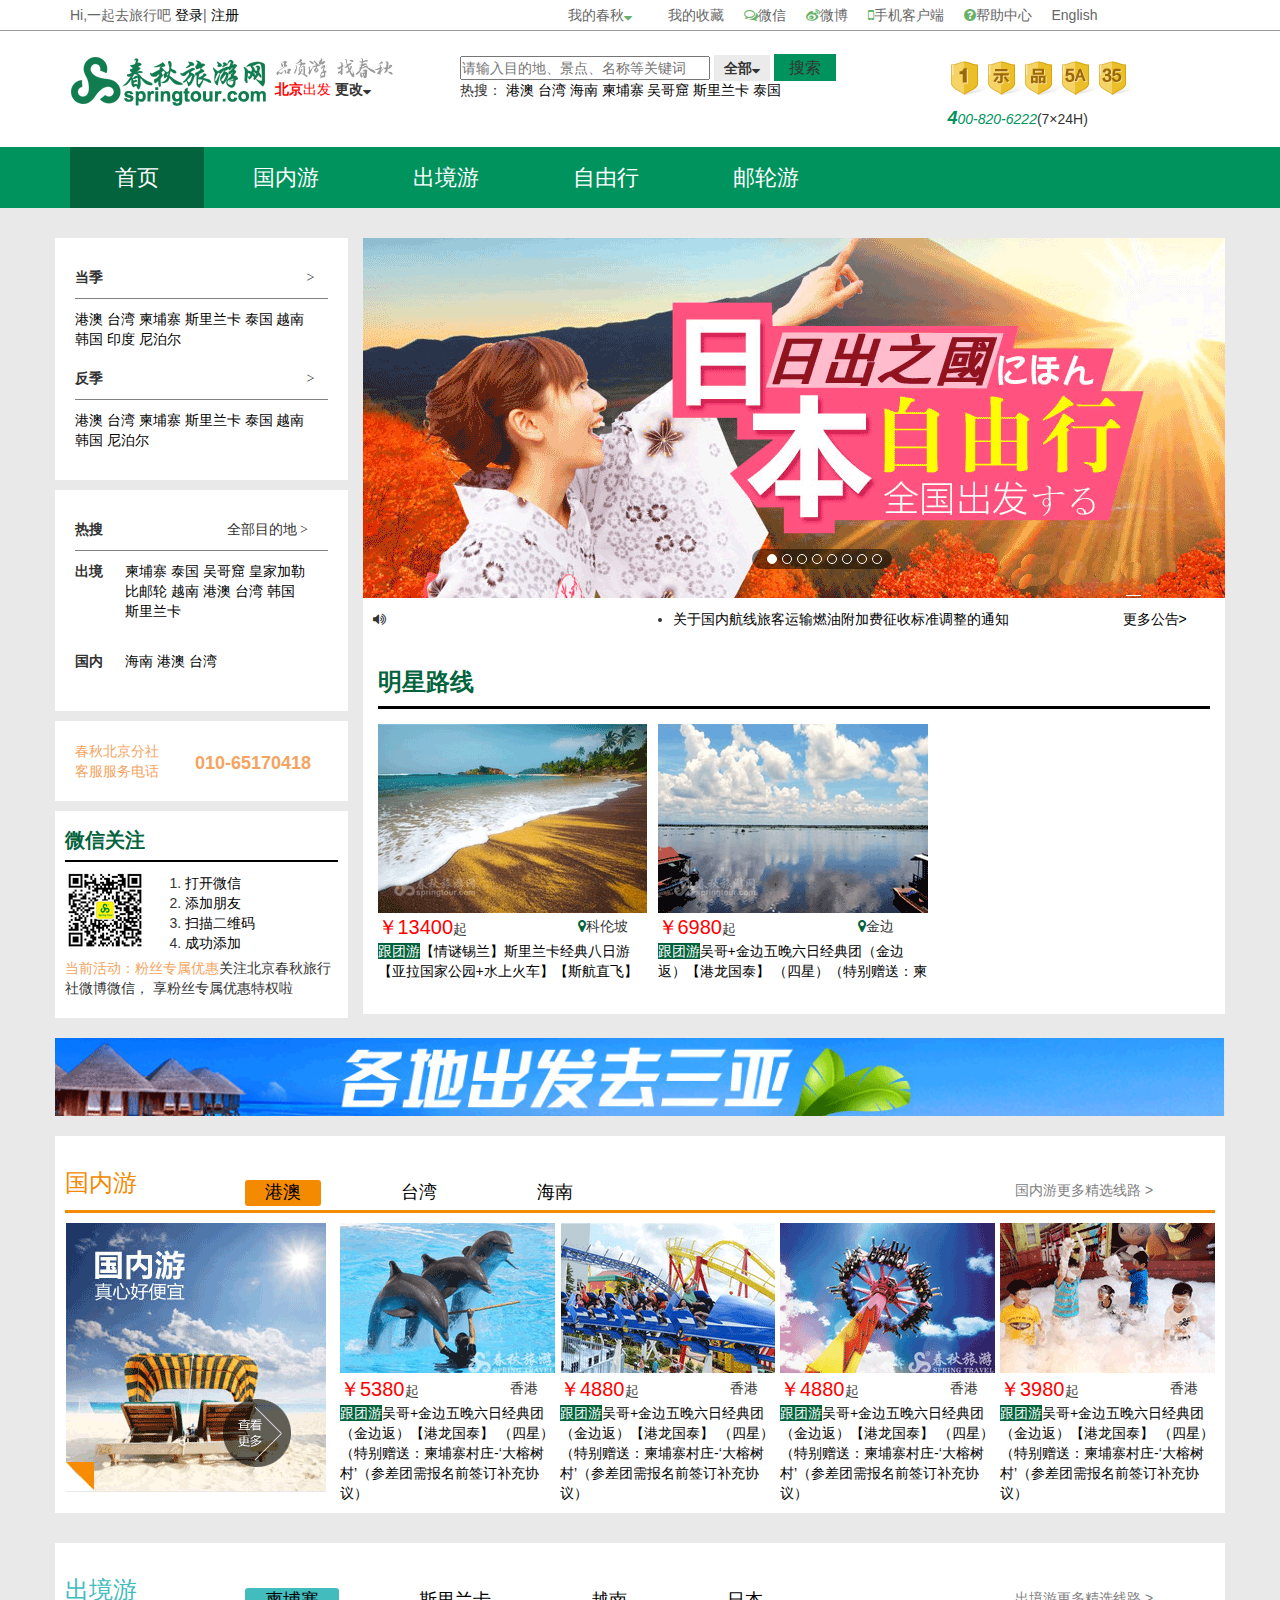
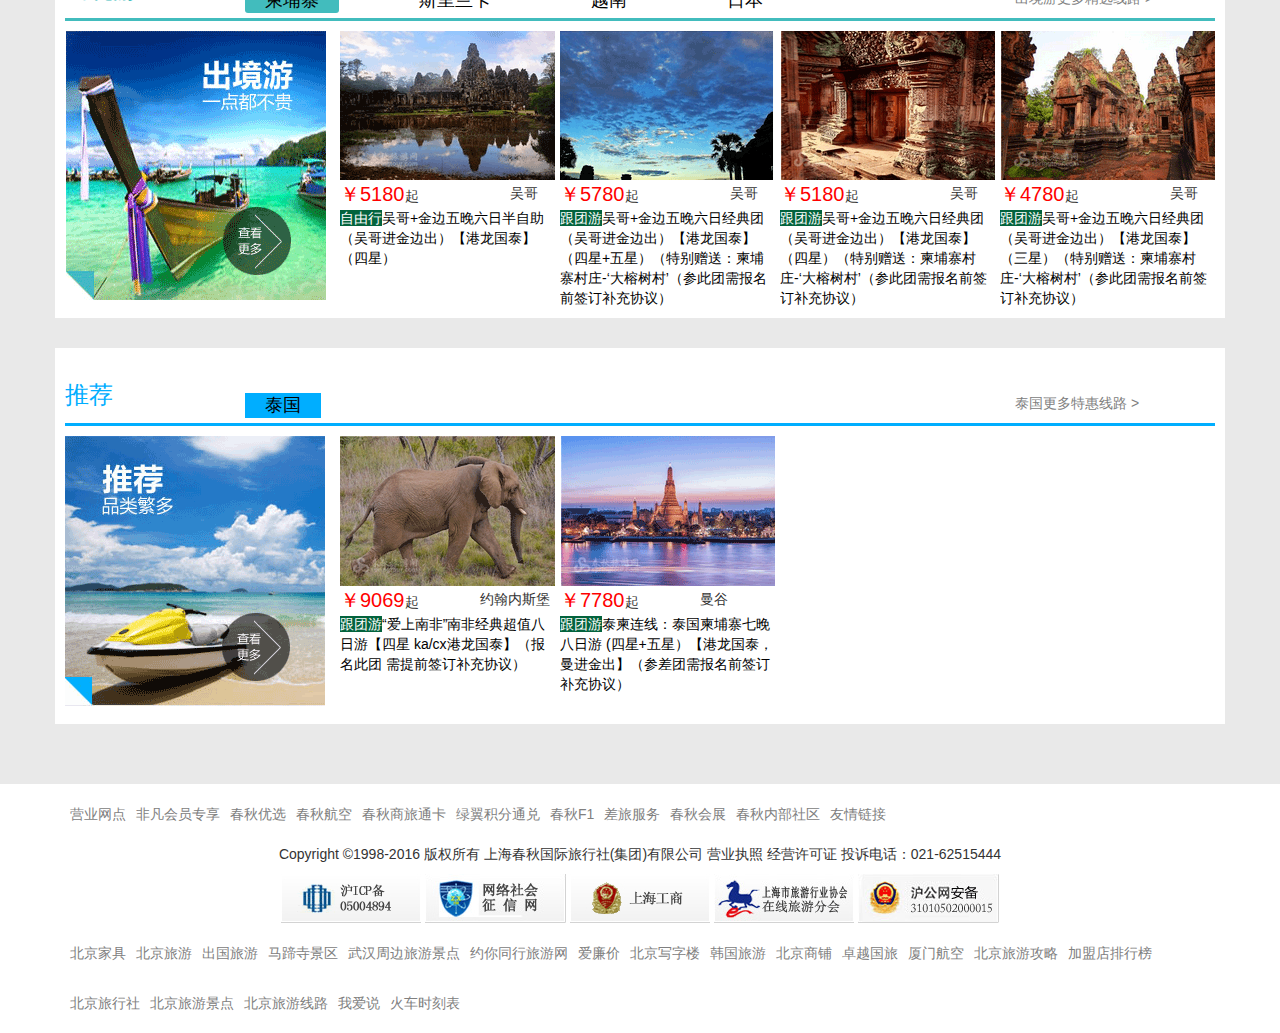
<file: 春秋旅游网/index.html>
<!DOCTYPE html>
<html>
<head lang="en">
    <meta charset="UTF-8">
    <title></title>
    <meta name="viewport" content="width=device-width,initial-scale=1"/>
    <meta http-equiv="X-UA-Compitable" content="IE=edge">
    <!--[if lt  IE 9]>
    <![endif]-->
    <link rel="stylesheet" href="css/bootstrap.css">
    <link rel="stylesheet" href="css/font-awesome.css">
    <link rel="stylesheet" href="css/hd_nv.css">
    <link rel="stylesheet" href="css/domesitic.css">

</head>
<body>
<div id="hd_nv">
    <div class="container">
        <div class="row">
            <div class="col-md-5 lft_nv">
                <span>Hi,一起去旅行吧</span>
                <a href="">登录</a>|
                <a href="">注册</a>
            </div>
            <div class="col-md-7 rt_nv">
                <ul>
                    <li class="u_li">
                        <div>
                            <p>我的春秋<i class="fa  fa-sort-down (alias)"></i></p>
                            <a href="#1">全部订单</a>
                            <a href="#1">旅游订单</a>
                            <a href="#1">机票订单</a>
                            <a href="#1">定制订单</a>
                            <a href="#1">非会员订单</a>
                            <p style="width:80px;margin-top:10px;border-bottom: 1px dotted #999"></p>
                            <a href="#1">我的信息</a>
                            <a href="#1">常旅客信息</a>
                            <a href="#1">积分与优惠</a>
                        </div>
                    </li>
                    <li class="u_li2"><a href="">我的收藏</a> </li>
                    <li><i class="fa fa-comments-o"></i><a href="">微信</a></li>
                    <li><i class="fa fa-weibo"></i><a href="">微博</a></li>
                    <li><i class="fa fa-mobile-phone (alias)"></i><a href="">手机客户端</a></li>
                    <li><i class="fa  fa-question-circle"></i><a href="">帮助中心</a></li>
                    <li><a href="">English</a> </li>
                </ul>
            </div>
        </div>
    </div>
</div>
<div class="container">
    <div class="row header">
        <div class="col-md-4 co1">
            <span class="col_1">
                <img src="img/cqlvw-1_03.png">
            </span>
            <div class="col_2">
                <img src="img/cqlvw-1_05.png">
                <div>
                    <span><b>北京</b>出发</span>
                    <span><b>更改</b><i class="fa  fa-sort-down (alias)"></i></span>
                    <ul>
                        <li><a href="#1">北京</a> </li>
                        <li><a href="#1">上海</a></li>
                        <li><a href="#1">广州</a></li>
                        <li><a href="#1">深圳</a></li>
                        <li><a href="#1">海口</a></li>
                    </ul>
                </div>
            </div>
        </div>
        <div class="col-md-5 co2">
            <div class="co2_1">
                <input type="text" placeholder="请输入目的地、景点、名称等关键词">
                <span><b>全部</b><i class="fa  fa-sort-down (alias)"></i></span>
                <span>搜索</span>
                <ul>
                    <li><a href="#1">全部</a> </li>
                    <li><a href="#1">跟团游</a></li>
                    <li><a href="#1">自由行</a></li>
                    <li><a href="#1">邮轮</a></li>
                    <li><a href="#1">门票</a></li>
                </ul>
            </div>

            <div>
                <span>热搜：</span>
                <a href="#1">港澳</a>
                <a href="#1">台湾</a>
                <a href="#1">海南</a>
                <a href="#1">柬埔寨</a>
                <a href="#1">吴哥窟</a>
                <a href="#1">斯里兰卡</a>
                <a href="#1">泰国</a>
            </div>
        </div>
        <div class="col-md-3 co3">
            <div class="co3_1">
                <img src="img/cqlvw-1_07.png">
                <img src="img/cqlyw-2_03.png">
            </div>
            <div class="co3_2">
                <p><i><b>4</b>00-820-6222</i>(7×24H)</p>
            </div>
        </div>
    </div>
</div>
<div class="nav">
    <div class="container ">
        <a href="index.html" class="active">首页</a>
        <a href="departures.html">国内游</a>
        <a href="domesitic.html">出境游</a>
        <a href="free exercise.html">自由行</a>
        <a href="cruise.html">邮轮游</a>
    </div>
</div>


<div class="conter">
    <div class="container">
        <div class="row">
            <div class="col-md-3">
                <div class="row cont">
                    <div class="cont_d">
                        <div class="cont_d1">
                            <span><i></i><b>当季</b></span>
                            <span>></span>
                        </div>
                        <div class="cont_d2">
                            <a href="#1">港澳</a>
                            <a href="#1">台湾</a>
                            <a href="#1">柬埔寨</a>
                            <a href="#1">斯里兰卡</a>
                            <a href="#1">泰国</a>
                            <a href="#1">越南</a>
                            <a href="#1">韩国</a>
                            <a href="#1">印度</a>
                            <a href="#1">尼泊尔</a>
                        </div>
                        <div class="cont_d1">
                            <span><i></i><b>反季</b></span>
                            <span>></span>
                        </div>
                        <div class="cont_d2">
                            <a href="#1">港澳</a>
                            <a href="#1">台湾</a>
                            <a href="#1">柬埔寨</a>
                            <a href="#1">斯里兰卡</a>
                            <a href="#1">泰国</a>
                            <a href="#1">越南</a>
                            <a href="#1">韩国</a>
                            <a href="#1">尼泊尔</a>
                        </div>
                    </div>
                </div>
                <div class="row cont">
                    <div class="cont_dd">
                        <div class="cont_dd1">
                            <span><i></i><b>热搜</b></span>
                            <span>全部目的地  ></span>
                        </div>
                        <div class="cont_dd2">
                            <span><b>出境</b></span>
                            <div>
                                <a href="#1">柬埔寨</a>
                                <a href="#1">泰国</a>
                                <a href="#1">吴哥窟</a>
                                <a href="#1">皇家加勒比邮轮</a>
                                <a href="#1">越南</a>
                                <a href="#1">港澳</a>
                                <a href="#1">台湾</a>
                                <a href="#1">韩国</a>
                                <a href="#1">斯里兰卡</a>
                            </div>
                        </div>
                        <div class="cont_dd2">
                            <span><b>国内</b></span>
                            <div>
                                <a href="#1">海南</a>
                                <a href="#1">港澳</a>
                                <a href="#1">台湾</a>
                            </div>
                        </div>
                    </div>
                </div>
                <div class="row cont1">
                    <div>春秋北京分社客服服务电话</div>
                    <span><b>010-65170418</b></span>
                </div>
                <div class="row cont2">
                    <div>
                        <span><b>微信关注</b></span>
                    </div>
                    <div>
                        <img src="img/cqlyw-1_04.png">
                        <ol>
                            <li><a href="#1">打开微信</a></li>
                            <li><a href="#1">添加朋友</a></li>
                            <li><a href="#1">扫描二维码</a></li>
                            <li><a href="#1">成功添加</a></li>
                        </ol>
                        <div><span>当前活动：粉丝专属优惠</span>关注北京春秋旅行社微博微信，
                            享粉丝专属优惠特权啦
                        </div>
                    </div>
                </div>
            </div>

            <div class="col-md-9">
                <div id="bannerBg" class="row bg0">
                    <div class="banner">
                        <ul class="pic_list">
                            <li><a href="#1"><img src="img/cqlyw-3_08.png" alt="" /></a></li>
                            <li><a href="#1"><img src="img/cqlyw-3_07.png" alt="" /></a></li>
                            <li><a href="#1"><img src="img/cqlyw-3_06.png" alt="" /></a></li>
                            <li><a href="#1"><img src="img/cqlyw-3_05.png" alt="" /></a></li>
                            <li><a href="#1"><img src="img/cqlyw-3_04.png" alt="" /></a></li>
                            <li><a href="#1"><img src="img/cqlyw-3_03.png" alt="" /></a></li>
                            <li><a href="#1"><img src="img/cqlyw-3_02.png" alt="" /></a></li>
                            <li><a href="#1"><img src="img/cqlyw-3_01.png" alt="" /></a></li>
                        </ul>
                        <ul class="btn_list">
                            <li class="checked"></li>
                            <li></li>
                            <li></li>
                            <li></li>
                            <li></li>
                            <li></li>
                            <li></li>
                            <li></li>
                        </ul>
                        <a href="javascript:void(0)" class="next banner_btn"><img src="img/image/right03.png"></a>
                        <a href="javascript:void(0)" class="prev banner_btn"><img src="img/image/left03.png"></a>
                    </div>
                </div>

                <div class="row cont4">
                    <div class="cont4_d">
                        <span class="fa  fa-volume-up"></span>
                        <div>
                            <ul>
                                <li><a href="">年底赴台最好提前办入台证</a> </li>
                                <li><a href=""> 关于国内航线旅客运输燃油附加费征收标准调整的通知</a> </li>
                            </ul>
                        </div>
                        <div><p><a href=""> 更多公告></a></p></div>
                    </div>

                    <div class="row cont5_d">
                        <div>
                            <h3><b>明星路线</b></h3>
                        </div>
                        <div class="cont5_d5">
                            <div>
                                <img src="img/cqlvw-1_16.png">
                            </div>
                            <div class="cont5_d5_d">
                                <div><span>￥13400</span>起</div>
                                <div><i class="fa fa-map-marker"></i>科伦坡</div>
                            </div>
                            <div><span>跟团游</span><a href="">【情谜锡兰】斯里兰卡经典八日游【亚拉国家公园+水上火车】【斯航直飞】
                                【四星+五星】
                            </a>
                            </div>
                        </div>

                        <div class="cont5_d5 rit">
                            <div>
                                <img src="img/cqlvw-1_18.png">
                            </div>
                            <div class="cont5_d5_d">
                                <div><span>￥6980</span>起</div>
                                <div><i class="fa fa-map-marker"></i>金边</div>
                            </div>
                            <div><span>跟团游</span><a href="">吴哥+金边五晚六日经典团（金边返）【港龙国泰】
                                （四星）（特别赠送：柬埔寨村庄-‘大榕树村’（参差团需报名前签订补充协议）
                            </a>
                            </div>
                        </div>
                    </div>
                </div>
            </div>
        </div>
        <div class="row cont6">
            <img src="img/images/cqlyw-01_03.png">
        </div>
        <!--first-->
        <div class="row cont7">
            <div>
                <p>国内游</p>
                <ul class="cont7_head">
                    <li class="act"><a href="#1">港澳</a></li>
                    <li><a href="#1">台湾</a></li>
                    <li><a href="#1">海南</a></li>
                </ul>
                <span><a href="">国内游更多精选线路  ></a> </span>
            </div>
            <div>
                <div>
                    <a href=""><img src="img/images/cqly-05_03.png"></a>
                </div>
                <ul class="first">
                    <li>
                        <div>
                            <img src="img/images/cqlyw-01_10.png">
                        </div>
                        <div class="cont5_d5_d">
                            <div><span>￥5380</span>起</div>
                            <div>香港</div>
                        </div>
                        <div><span>跟团游</span><a href="">吴哥+金边五晚六日经典团（金边返）【港龙国泰】
                            （四星）（特别赠送：柬埔寨村庄-‘大榕树村’（参差团需报名前签订补充协议）
                        </a>
                        </div>
                    </li>

                    <li>
                        <div>
                            <img src="img/images/cqlyw-01_12.png">
                        </div>
                        <div class="cont5_d5_d">
                            <div><span>￥4880</span>起</div>
                            <div>香港</div>
                        </div>
                        <div><span>跟团游</span><a href="">吴哥+金边五晚六日经典团（金边返）【港龙国泰】
                            （四星）（特别赠送：柬埔寨村庄-‘大榕树村’（参差团需报名前签订补充协议）
                        </a>
                        </div>
                    </li>

                    <li>
                        <div>
                            <img src="img/images/cqlyw-01_14.png">
                        </div>
                        <div class="cont5_d5_d">
                            <div><span>￥4880</span>起</div>
                            <div>香港</div>
                        </div>
                        <div><span>跟团游</span><a href="">吴哥+金边五晚六日经典团（金边返）【港龙国泰】
                            （四星）（特别赠送：柬埔寨村庄-‘大榕树村’（参差团需报名前签订补充协议）
                        </a>
                        </div>
                    </li>

                    <li>
                        <div>
                            <img src="img/images/cqlyw-01_16.png">
                        </div>
                        <div class="cont5_d5_d">
                            <div><span>￥3980</span>起</div>
                            <div>香港</div>
                        </div>
                        <div><span>跟团游</span><a href="">吴哥+金边五晚六日经典团（金边返）【港龙国泰】
                            （四星）（特别赠送：柬埔寨村庄-‘大榕树村’（参差团需报名前签订补充协议）
                        </a>
                        </div>
                    </li>
                </ul>

                <ul >
                    <li>
                        <div>
                            <img src="img/images/cqlyw-01_10.png">
                        </div>
                        <div class="cont5_d5_d">
                            <div><span>￥5380</span>起</div>
                            <div>香港</div>
                        </div>
                        <div><span>跟团游</span><a href="">吴哥+金边五晚六日经典团（金边返）【港龙国泰】
                            （四星）（特别赠送：柬埔寨村庄-‘大榕树村’（参差团需报名前签订补充协议）
                        </a>
                        </div>
                    </li>

                    <li>
                        <div>
                            <img src="img/images/cqlyw-01_12.png">
                        </div>
                        <div class="cont5_d5_d">
                            <div><span>￥4880</span>起</div>
                            <div>香港</div>
                        </div>
                        <div><span>跟团游</span><a href="">吴哥+金边五晚六日经典团（金边返）【港龙国泰】
                            （四星）（特别赠送：柬埔寨村庄-‘大榕树村’（参差团需报名前签订补充协议）
                        </a>
                        </div>
                    </li>
                </ul>

                <ul >
                    <li>
                        <div>
                            <img src="img/images/cqlyw-01_10.png">
                        </div>
                        <div class="cont5_d5_d">
                            <div><span>￥5380</span>起</div>
                            <div>香港</div>
                        </div>
                        <div><span>跟团游</span><a href="">吴哥+金边五晚六日经典团（金边返）【港龙国泰】
                            （四星）（特别赠送：柬埔寨村庄-‘大榕树村’（参差团需报名前签订补充协议）
                        </a>
                        </div>
                    </li>

                    <li>
                        <div>
                            <img src="img/images/cqlyw-01_12.png">
                        </div>
                        <div class="cont5_d5_d">
                            <div><span>￥4880</span>起</div>
                            <div>香港</div>
                        </div>
                        <div><span>跟团游</span><a href="">吴哥+金边五晚六日经典团（金边返）【港龙国泰】
                            （四星）（特别赠送：柬埔寨村庄-‘大榕树村’（参差团需报名前签订补充协议）
                        </a>
                        </div>
                    </li>

                    <li>
                        <div>
                            <img src="img/images/cqlyw-01_12.png">
                        </div>
                        <div class="cont5_d5_d">
                            <div><span>￥4880</span>起</div>
                            <div>香港</div>
                        </div>
                        <div><span>跟团游</span><a href="">吴哥+金边五晚六日经典团（金边返）【港龙国泰】
                            （四星）（特别赠送：柬埔寨村庄-‘大榕树村’（参差团需报名前签订补充协议）
                        </a>
                        </div>
                    </li>
                </ul>
            </div>
        </div>




        <!--two-->
        <div class="row cont8">
            <div>
                <p>出境游</p>
                <ul class="cont8_head">
                    <li class="act_8"><a href="#1">柬埔寨</a></li>
                    <li><a href="#1">斯里兰卡</a></li>
                    <li><a href="#1">越南</a></li>
                    <li><a href="#1">日本</a></li>
                </ul>
                <span><a href="">出境游更多精选线路  ></a> </span>
            </div>
            <div>
                <div>
                    <a href=""><img src="img/images/cqlyw-1_03.png"></a>
                </div>
                <ul class="first">
                    <li>
                        <div>
                            <img src="img/images/cqlyw-1_05.png">
                        </div>
                        <div class="cont5_d5_d">
                            <div><span>￥5180</span>起</div>
                            <div>吴哥</div>
                        </div>
                        <div>
                            <span>自由行</span><a href="">吴哥+金边五晚六日半自助（吴哥进金边出）【港龙国泰】（四星）</a>
                        </div>
                    </li>

                    <li>
                        <div>
                            <img src="img/images/cqlyw-1_07.png">
                        </div>
                        <div class="cont5_d5_d">
                            <div><span>￥5780</span>起</div>
                            <div>吴哥</div>
                        </div>
                        <div><span>跟团游</span><a href="">吴哥+金边五晚六日经典团（吴哥进金边出）【港龙国泰】
                            （四星+五星）（特别赠送：柬埔寨村庄-‘大榕树村’（参此团需报名前签订补充协议）
                        </a>
                        </div>
                    </li>

                    <li>
                        <div>
                            <img src="img/images/cqlyw-1_09.png">
                        </div>
                        <div class="cont5_d5_d">
                            <div><span>￥5180</span>起</div>
                            <div>吴哥</div>
                        </div>
                        <div><span>跟团游</span><a href="">吴哥+金边五晚六日经典团（吴哥进金边出）【港龙国泰】
                            （四星）（特别赠送：柬埔寨村庄-‘大榕树村’（参此团需报名前签订补充协议）
                        </a>
                        </div>
                    </li>

                    <li>
                        <div>
                            <img src="img/images/cqlyw-1_11.png">
                        </div>
                        <div class="cont5_d5_d">
                            <div><span>￥4780</span>起</div>
                            <div>吴哥</div>
                        </div>
                        <div><span>跟团游</span><a href="">吴哥+金边五晚六日经典团（吴哥进金边出）【港龙国泰】
                            （三星）（特别赠送：柬埔寨村庄-‘大榕树村’（参此团需报名前签订补充协议）
                        </a>
                        </div>
                    </li>
                </ul>

                <ul >
                    <li>
                        <div>
                            <img src="img/images/cqly-9_03.png">
                        </div>
                        <div class="cont5_d5_d">
                            <div><span>￥13400</span>起</div>
                            <div>科伦坡</div>
                        </div>
                        <div><span>跟团游</span><a href="">【情迷锡兰】斯里兰卡经典八日游 【雅拉国家公园+水上火车】
                            【斯航直飞】【四星+五星】
                        </a>
                        </div>
                    </li>

                    <li>
                        <div>
                            <img src="img/images/cqly-9_05.png">
                        </div>
                        <div class="cont5_d5_d">
                            <div><span>￥13200</span>起</div>
                            <div>科伦坡</div>
                        </div>
                        <div><span>跟团游</span><a href="">【情迷锡兰】斯里兰卡经典八日游 【含雅拉国家公园】
                            【斯航直飞】【四星+五星】
                        </a>
                        </div>
                    </li>
                    <li>
                        <div>
                            <img src="img/images/cqly-9_07.png">
                        </div>
                        <div class="cont5_d5_d">
                            <div><span>￥7240</span>起</div>
                            <div>科伦坡</div>
                        </div>
                        <div><span>跟团游</span><a href="">【情迷锡兰】斯里兰卡经典八日游 【含雅拉国家公园】
                            【斯航直飞】【港龙国泰】【四星+五星】
                        </a>
                        </div>
                    </li>

                    <li>
                        <div>
                            <img src="img/images/cqly-9_09.png">
                        </div>
                        <div class="cont5_d5_d">
                            <div><span>￥7940</span>起</div>
                            <div>科伦坡</div>
                        </div>
                        <div><span>跟团游</span><a href="">【情迷锡兰】斯里兰卡经典八日游 【含雅拉国家公园+水上火车】
                            【港龙国泰】【四星】
                        </a>
                        </div>
                    </li>
                </ul>

                <ul >
                    <li>
                        <div>
                            <img src="img/images/cqly-03_03.png">
                        </div>
                        <div class="cont5_d5_d">
                            <div><span>￥7380</span>起</div>
                            <div>胡志明市</div>
                        </div>
                        <div><span>跟团游</span><a href="">越柬：吴哥+胡志明美托+河内下龙湾八日游【越航】（三+四，胡进河
                            出）（特别赠送：柬埔寨村庄-“大榕树村”）（含崩密列，参此团需报名前签订补充协议）
                        </a>
                        </div>
                    </li>

                    <li>
                        <div>
                            <img src="img/images/cqly-03_05.png">
                        </div>
                        <div class="cont5_d5_d">
                            <div><span>￥6980</span>起</div>
                            <div>胡志明市</div>
                        </div>
                        <div><span>跟团游</span><a href="">越柬：吴哥+胡志明美托+河内下龙湾八日游【越航】（三+四，胡进河
                            出）（特别赠送：柬埔寨村庄-“大榕树村”）（参此团需报名前签订补充协议）
                        </a>
                        </div>
                    </li>

                    <li>
                        <div>
                            <img src="img/images/cqly-03_07.png">
                        </div>
                        <div class="cont5_d5_d">
                            <div><span>￥6280</span>起</div>
                            <div>金边</div>
                        </div>
                        <div><span>跟团游</span><a href="">越柬：越南柬埔寨七晚八日游【港龙国泰】
                            （四星 金进胡出）（特别赠送：柬埔寨村庄-‘大榕树村’）（参差团需报名前签订补充协议）
                        </a>
                        </div>
                    </li>

                    <li>
                        <div>
                            <img src="img/images/cqly-03_09.png">
                        </div>
                        <div class="cont5_d5_d">
                            <div><span>￥5680</span>起</div>
                            <div>金边</div>
                        </div>
                        <div><span>跟团游</span><a href="">越柬：越南柬埔寨七晚八日游【港龙国泰】
                            （三星 金进胡出）（特别赠送：柬埔寨村庄-‘大榕树村’）（参此团需报名前签订补充协议）
                        </a>
                        </div>
                    </li>
                </ul>


                <ul >
                    <li>
                        <div>
                            <img src="img/images/cqly-04_03.png">
                        </div>
                        <div class="cont5_d5_d">
                            <div><span>￥6799</span>起</div>
                            <div>大阪</div>
                        </div>
                        <div><span>跟团游</span><a href="">【亲子日本游】宝贝乐翻天（含大阪环球影城、迪斯尼门票）
                            **保证一晚入住温泉酒店、“心斋桥/银座/奥菜”尽情淘宝、享日本美食**
                        </a>
                        </div>
                    </li>
                </ul>
            </div>
        </div>




        <!--thr-->
        <div class="row cont9">
            <div>
                <p>推荐</p>
                <ul class="cont9_head">
                    <li><a href="#1">泰国</a></li>
                </ul>
                <span><a href="">泰国更多特惠线路  ></a> </span>
            </div>
            <div>
                <div>
                    <a href=""><img src="img/images/cqly-9_16.png"></a>
                </div>
                <ul class="first">
                    <li>
                        <div>
                            <img src="img/images/cqly-9_18.png">
                        </div>
                        <div class="cont5_d5_d">
                            <div><span>￥9069</span>起</div>
                            <div>约翰内斯堡</div>
                        </div>
                        <div><span>跟团游</span><a href="">“爱上南非”南非经典超值八日游【四星 ka/cx港龙国泰】（报名此团
                            需提前签订补充协议）
                        </a>
                        </div>
                    </li>

                    <li>
                        <div>
                            <img src="img/images/cqly-9_19.png">
                        </div>
                        <div class="cont5_d5_d">
                            <div><span>￥7780</span>起</div>
                            <div>曼谷</div>
                        </div>
                        <div><span>跟团游</span><a href="">泰柬连线：泰国柬埔寨七晚八日游 (四星+五星）【港龙国泰，
                            曼进金出】（参差团需报名前签订补充协议）
                        </a>
                        </div>
                    </li>
                </ul>

            </div>
        </div>

    </div>
</div>



<div class="container fot">
    <div class="footer">
        <ul>
            <li><a href="#1">营业网点</a> </li>
            <li><a href="#1">非凡会员专享</a> </li>
            <li><a href="#1">春秋优选</a> </li>
            <li><a href="#1">春秋航空</a> </li>
            <li><a href="#1">春秋商旅通卡</a> </li>
            <li><a href="#1">绿翼积分通兑</a> </li>
            <li><a href="#1">春秋F1</a> </li>
            <li><a href="#1">差旅服务</a> </li>
            <li><a href="#1">春秋会展</a> </li>
            <li><a href="#1">春秋内部社区</a> </li>
            <li><a href="#1">友情链接</a> </li>
        </ul>
    </div>
    <div>
        <p>Copyright ©1998-2016 版权所有 上海春秋国际旅行社(集团)有限公司   营业执照   经营许可证   投诉电话：021-62515444 </p>
    </div>
    <div>
        <a href="#1"><img src="img/images/cqlyw-8_03.png"> </a>
        <a href="#1"><img src="img/images/cqlyw-8_05.png"> </a>
        <a href="#1"><img src="img/images/cqlyw-8_07.png"> </a>
        <a href="#1"><img src="img/images/cqlyw-8_09.png"> </a>
        <a href="#1"><img src="img/images/cqlyw-8_11.png"> </a>
    </div>
    <div>
        <ul>
            <li><a href="#1">北京家具</a> </li>
            <li><a href="#1">北京旅游</a> </li>
            <li><a href="#1">出国旅游</a> </li>
            <li><a href="#1">马蹄寺景区</a> </li>
            <li><a href="#1">武汉周边旅游景点</a></li>
            <li><a href="#1">约你同行旅游网</a></li>
            <li><a href="#1">爱廉价</a> </li>
            <li><a href="#1">北京写字楼</a></li>
            <li><a href="#1">韩国旅游 </a> </li>
            <li><a href="#1">北京商铺</a> </li>
            <li><a href="#1">卓越国旅</a> </li>
            <li><a href="#1">厦门航空</a> </li>
            <li><a href="#1">北京旅游攻略</a> </li>
            <li><a href="#1">加盟店排行榜</a> </li>
            <li><a href="#1">北京旅行社</a> </li>
            <li><a href="#1">北京旅游景点</a> </li>
            <li><a href="#1">北京旅游线路</a> </li>
            <li><a href="#1">我爱说</a> </li>
            <li><a href="#1">火车时刻表</a> </li>
        </ul>
    </div>
</div>

<script src="js/jquery-1.11.3.js"></script>
<script src="js/bootstrap.js"></script>
<script src="js/html5shiv.min.js"></script>
<script src="js/respond.min.js"></script>
<script src="js/lft_rit_lunb.js"></script>
<script src="js/page.js"></script>

</body>
</html>
</file>
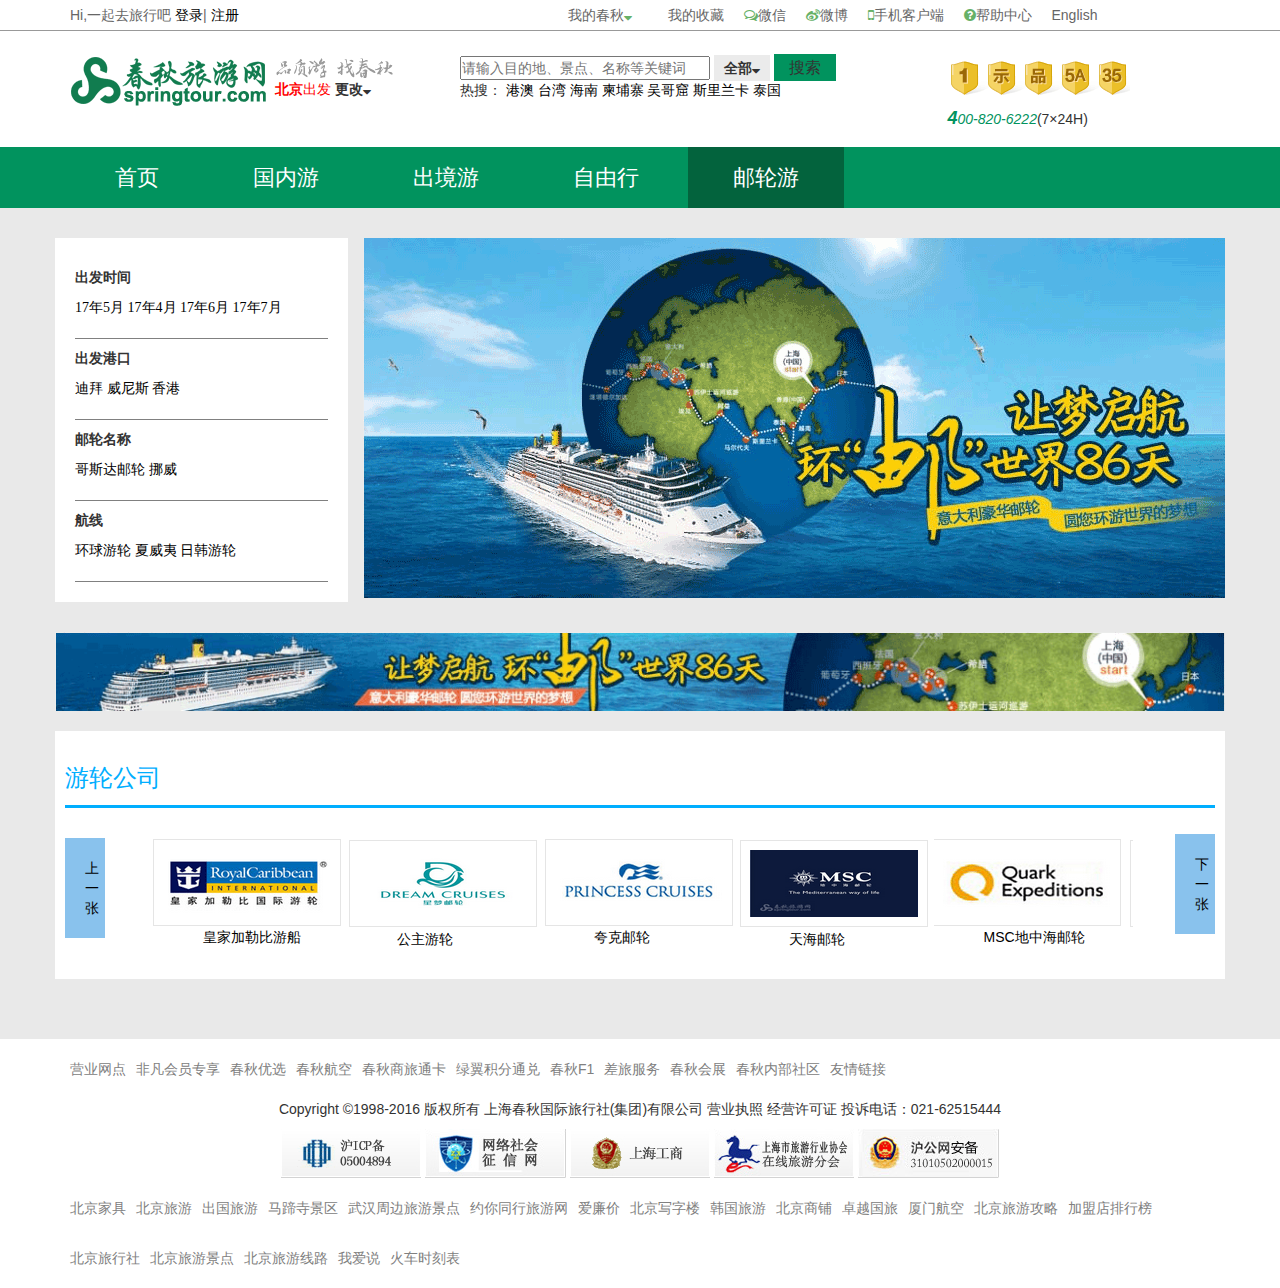
<file: 春秋旅游网/cruise.html>
<!DOCTYPE html>
<html>
<head lang="en">
    <meta charset="UTF-8">
    <title></title>
    <meta name="viewport" content="width=device-width,initial-scale=1"/>
    <meta http-equiv="X-UA-Compitable" content="IE=edge">
    <!--[if lt  IE 9]>
    <![endif]-->
    <link rel="stylesheet" href="css/bootstrap.css">
    <link rel="stylesheet" href="css/font-awesome.css">
    <link rel="stylesheet" href="css/hd_nv.css">
    <link rel="stylesheet" href="css/domesitic.css">

</head>
<body>
<div id="hd_nv">
    <div class="container">
        <div class="row">
            <div class="col-md-5 lft_nv">
                <span>Hi,一起去旅行吧</span>
                <a href="#1">登录</a>|
                <a href="#1">注册</a>
            </div>
            <div class="col-md-7 rt_nv">
                <ul>
                    <li class="u_li">
                        <div>
                            <p>我的春秋<i class="fa  fa-sort-down (alias)"></i></p>
                            <a href="#1">全部订单</a>
                            <a href="#1">旅游订单</a>
                            <a href="#1">机票订单</a>
                            <a href="#1">定制订单</a>
                            <a href="#1">非会员订单</a>
                            <p style="width:80px;margin-top:10px;border-bottom: 1px dotted #999"></p>
                            <a href="#1">我的信息</a>
                            <a href="#1">常旅客信息</a>
                            <a href="#1">积分与优惠</a>
                        </div>
                    </li>
                    <li class="u_li2"><a href="">我的收藏</a> </li>
                    <li><i class="fa fa-comments-o"></i><a href="">微信</a></li>
                    <li><i class="fa fa-weibo"></i><a href="">微博</a></li>
                    <li><i class="fa fa-mobile-phone (alias)"></i><a href="">手机客户端</a></li>
                    <li><i class="fa  fa-question-circle"></i><a href="">帮助中心</a></li>
                    <li><a href="">English</a> </li>
                </ul>
            </div>
        </div>
    </div>
</div>
<div class="container">
    <div class="row header">
        <div class="col-md-4 co1">
            <span class="col_1">
                <img src="img/cqlvw-1_03.png">
            </span>
            <div class="col_2">
                <img src="img/cqlvw-1_05.png">
                <div>
                    <span><b>北京</b>出发</span>
                    <span><b>更改</b><i class="fa  fa-sort-down (alias)"></i></span>
                    <ul>
                        <li><a href="#1">北京</a> </li>
                        <li><a href="#1">上海</a></li>
                        <li><a href="#1">广州</a></li>
                        <li><a href="#1">深圳</a></li>
                        <li><a href="#1">海口</a></li>
                    </ul>
                </div>
            </div>
        </div>
        <div class="col-md-5 co2">
            <div class="co2_1">
                <input type="text" placeholder="请输入目的地、景点、名称等关键词">
                <span><b>全部</b><i class="fa  fa-sort-down (alias)"></i></span>
                <span>搜索</span>
                <ul>
                    <li><a href="#1">全部</a> </li>
                    <li><a href="#1">跟团游</a></li>
                    <li><a href="#1">自由行</a></li>
                    <li><a href="#1">邮轮</a></li>
                    <li><a href="#1">门票</a></li>
                </ul>
            </div>
            <div>
                <span>热搜：</span>
                <a href="#1">港澳</a>
                <a href="#1">台湾</a>
                <a href="#1">海南</a>
                <a href="#1">柬埔寨</a>
                <a href="#1">吴哥窟</a>
                <a href="#1">斯里兰卡</a>
                <a href="#1">泰国</a>
            </div>
        </div>
        <div class="col-md-3 co3">
            <div class="co3_1">
                <img src="img/cqlvw-1_07.png">
                <img src="img/cqlyw-2_03.png">
            </div>
            <div class="co3_2">
                <p><i><b>4</b>00-820-6222</i>(7×24H)</p>
            </div>
        </div>
    </div>
</div>
<div class="nav">
    <div class="container ">
        <a href="index.html">首页</a>
        <a href="departures.html">国内游</a>
        <a href="domesitic.html">出境游</a>
        <a href="free exercise.html">自由行</a>
        <a href="cruise.html" class="active">邮轮游</a>

    </div>
</div>

<div class="conter">
    <div class="container">
        <div class="row">
            <div class="col-md-3">
                <div class="row cont">
                    <div class="cont_dd">
                        <div class="cont_dd1">
                            <span><i></i><b>出发时间</b></span>
                            <div class="cont_dd2">
                                <a href="#1">17年5月</a>
                                <a href="#1">17年4月</a>
                                <a href="#1">17年6月</a>
                                <a href="#1">17年7月</a>
                            </div>
                        </div>
                    </div>

                        <div class="cont_dd">
                            <div class="cont_dd1">
                                <span><i></i><b>出发港口</b></span>
                                <div class="cont_dd2">
                                    <a href="#1">迪拜</a>
                                    <a href="#1">威尼斯</a>
                                    <a href="#1">香港</a>
                                </div>
                            </div>

                            <div class="cont_dd1">
                                <span><i></i><b>邮轮名称</b></span>
                                <div class="cont_dd2">
                                    <a href="#1">哥斯达邮轮</a>
                                    <a href="#1">挪威</a>
                                </div>
                            </div>

                            <div class="cont_dd1">
                                <span><i></i><b>航线</b></span>
                                <div class="cont_dd2">
                                    <a href="#1">环球游轮</a>
                                    <a href="#1">夏威夷</a>
                                    <a href="#1">日韩游轮</a>
                                </div>
                            </div>
                        </div>
                </div>
            </div>

            <div class="col-md-9">
                <div id="bannerBg" class="row bg0">
                    <div class="banner">
                        <ul class="pic_list">
                            <li><a href="#1"><img src="img/image/cqlyw-07_06.png" alt="" /></a></li>
                        </ul>
                    </div>
                </div>
            </div>
            </div>


        <div  class="row cont6">
            <img src="img/image/cqlyw-07_07.png">
        </div>

        <!--first-->
        <div class="row cont100">
            <div>
                <p>游轮公司</p>
            </div>
            <div>
                <div class="cont100_left"><a  href="#1">上一张</a> </div>
                <div>
                <ul class="first animets">
                    <li>
                        <a href="#1">
                            <img src="img/image/cqlyw-07_10.png">
                            <div><a href="">皇家加勒比游船</a></div>
                        </a>
                    </li>
                    <li>
                        <a href="#1">
                            <img src="img/image/cqlyw-07_11.png">
                            <div><a href="">公主游轮</a></div>
                        </a>
                    </li>
                    <li>
                        <a href="#1">
                            <img src="img/image/cqlyw-07_12.png">
                            <div><a href="">夸克邮轮</a></div>
                        </a>
                    </li>
                    <li>
                        <a href="#1">
                            <img src="img/image/cqlyw-07_13.png">
                            <div><a href="">天海邮轮</a></div>
                        </a>
                    </li>
                    <li>
                        <a href="#1">
                            <img src="img/image/cqlyw-07_14.png">
                            <div><a href="">MSC地中海邮轮</a></div>
                        </a>
                    </li>
                    <li>
                        <a href="#1">
                            <img src="img/image/cqlyw-07_15.png">
                            <div><a href="">歌诗达邮轮</a></div>
                        </a>
                    </li>
                    <li>
                        <a href="#1">
                            <img src="img/image/cqlyw-07_16.png">
                            <div><a href="">海达路德邮轮</a></div>
                        </a>
                    </li>
                    <li>
                        <a href="#1">
                            <img src="img/image/cqlyw-07_17.png">
                            <div><a href="">丽星邮轮</a></div>
                        </a>
                    </li>
                    <li>
                        <a href="#1">
                            <img src="img/image/cqlyw-07_18.png">
                            <div><a href="">星梦邮轮</a></div>
                        </a>
                    </li>
                    <li>
                        <a href="#1">
                            <img src="img/image/cqlyw-07_19.png">
                            <div><a href="">诺唯真邮轮</a></div>
                        </a>
                    </li>
                </ul>
                </div>
                <div class="cont100_right"><a  href="#1">下一张</a> </div>
            </div>
        </div>

    </div>
</div>


<div class="container fot">
    <div class="footer">
        <ul>
            <li><a href="#1">营业网点</a> </li>
            <li><a href="#1">非凡会员专享</a> </li>
            <li><a href="#1">春秋优选</a> </li>
            <li><a href="#1">春秋航空</a> </li>
            <li><a href="#1">春秋商旅通卡</a> </li>
            <li><a href="#1">绿翼积分通兑</a> </li>
            <li><a href="#1">春秋F1</a> </li>
            <li><a href="#1">差旅服务</a> </li>
            <li><a href="#1">春秋会展</a> </li>
            <li><a href="#1">春秋内部社区</a> </li>
            <li><a href="#1">友情链接</a> </li>
        </ul>
    </div>
    <div>
        <p>Copyright ©1998-2016 版权所有 上海春秋国际旅行社(集团)有限公司   营业执照   经营许可证   投诉电话：021-62515444 </p>
    </div>
    <div>
        <a href="#1"><img src="img/images/cqlyw-8_03.png"> </a>
        <a href="#1"><img src="img/images/cqlyw-8_05.png"> </a>
        <a href="#1"><img src="img/images/cqlyw-8_07.png"> </a>
        <a href="#1"><img src="img/images/cqlyw-8_09.png"> </a>
        <a href="#1"><img src="img/images/cqlyw-8_11.png"> </a>
    </div>
    <div>
        <ul>
            <li><a href="#1">北京家具</a> </li>
            <li><a href="#1">北京旅游</a> </li>
            <li><a href="#1">出国旅游</a> </li>
            <li><a href="#1">马蹄寺景区</a> </li>
            <li><a href="#1">武汉周边旅游景点</a></li>
            <li><a href="#1">约你同行旅游网</a></li>
            <li><a href="#1">爱廉价</a> </li>
            <li><a href="#1">北京写字楼</a></li>
            <li><a href="#1">韩国旅游 </a> </li>
            <li><a href="#1">北京商铺</a> </li>
            <li><a href="#1">卓越国旅</a> </li>
            <li><a href="#1">厦门航空</a> </li>
            <li><a href="#1">北京旅游攻略</a> </li>
            <li><a href="#1">加盟店排行榜</a> </li>
            <li><a href="#1">北京旅行社</a> </li>
            <li><a href="#1">北京旅游景点</a> </li>
            <li><a href="#1">北京旅游线路</a> </li>
            <li><a href="#1">我爱说</a> </li>
            <li><a href="#1">火车时刻表</a> </li>
        </ul>
    </div>
</div>

<script src="js/jquery-1.11.3.js"></script>
<script src="js/bootstrap.js"></script>
<script src="js/html5shiv.min.js"></script>
<script src="js/respond.min.js"></script>
<script src="js/lft_rit_lunb.js"></script>
<script src="js/page.js"></script>

</body>
</html>
</file>
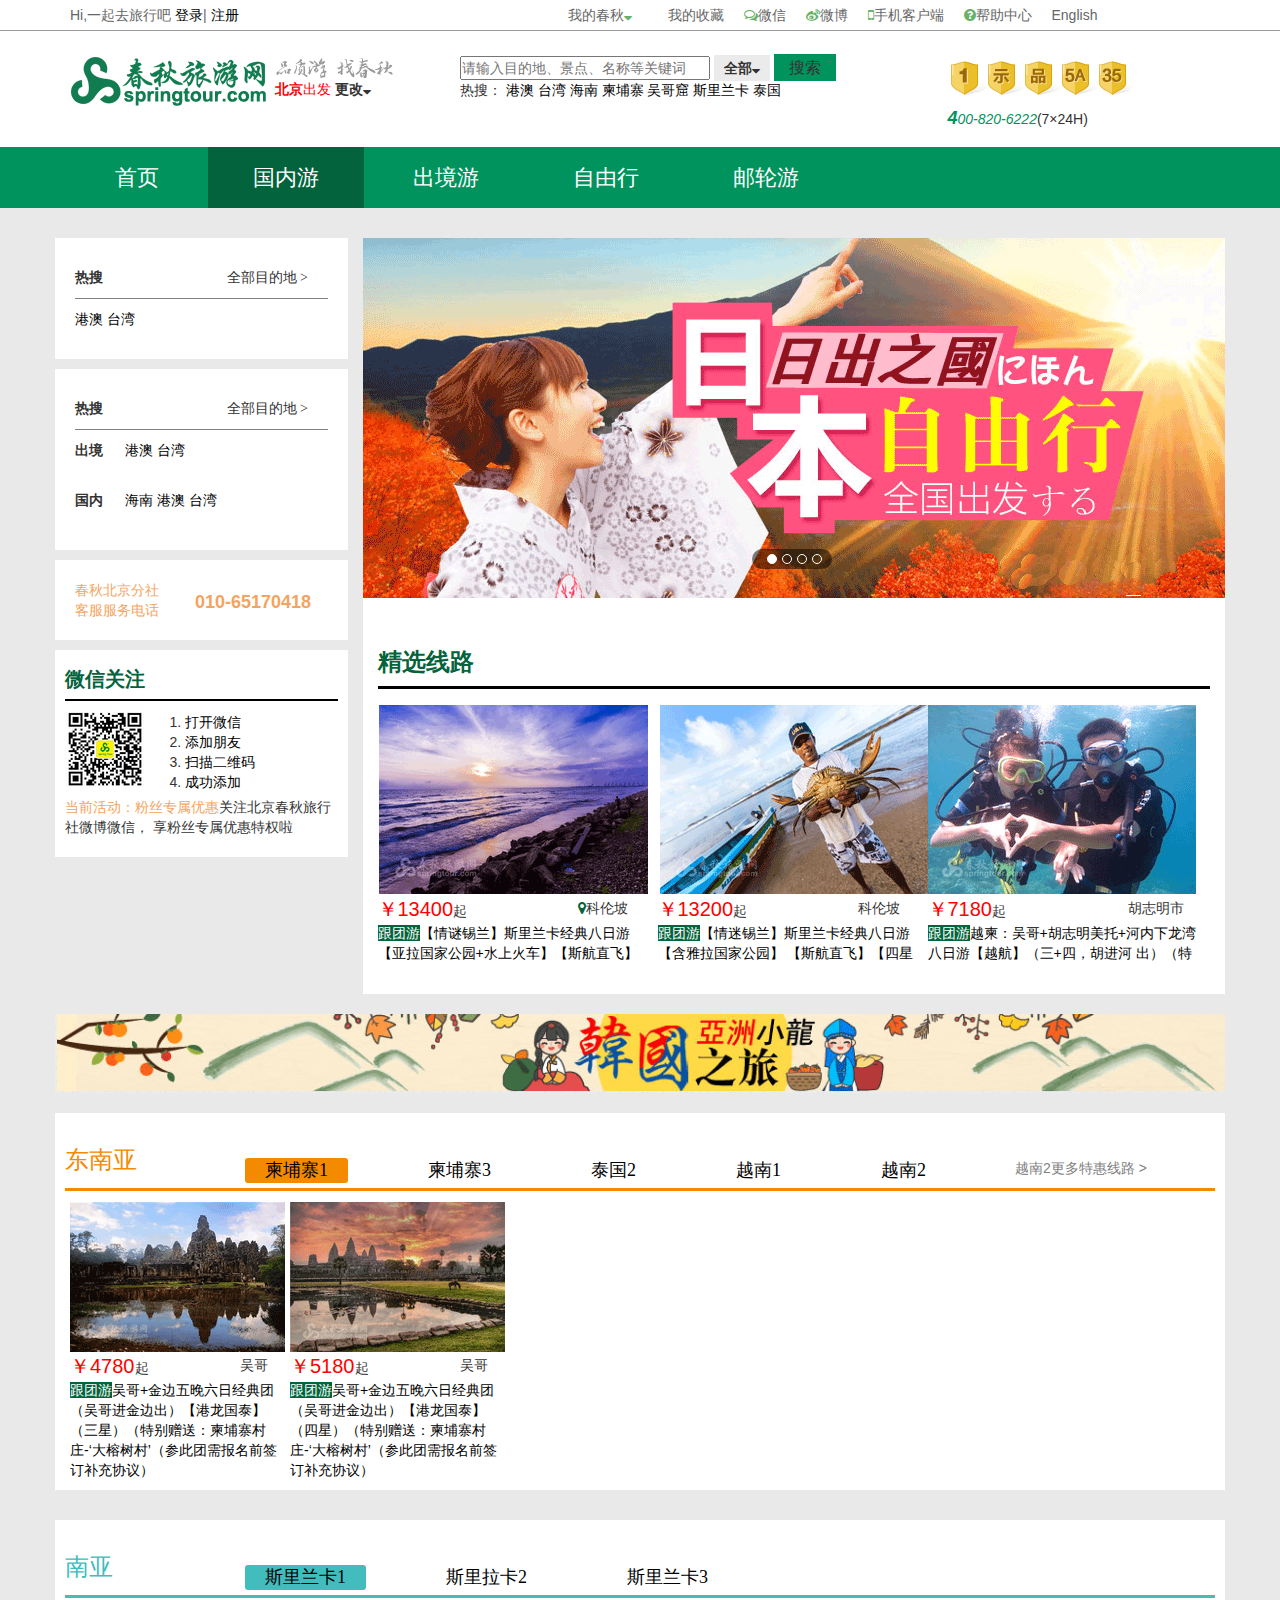
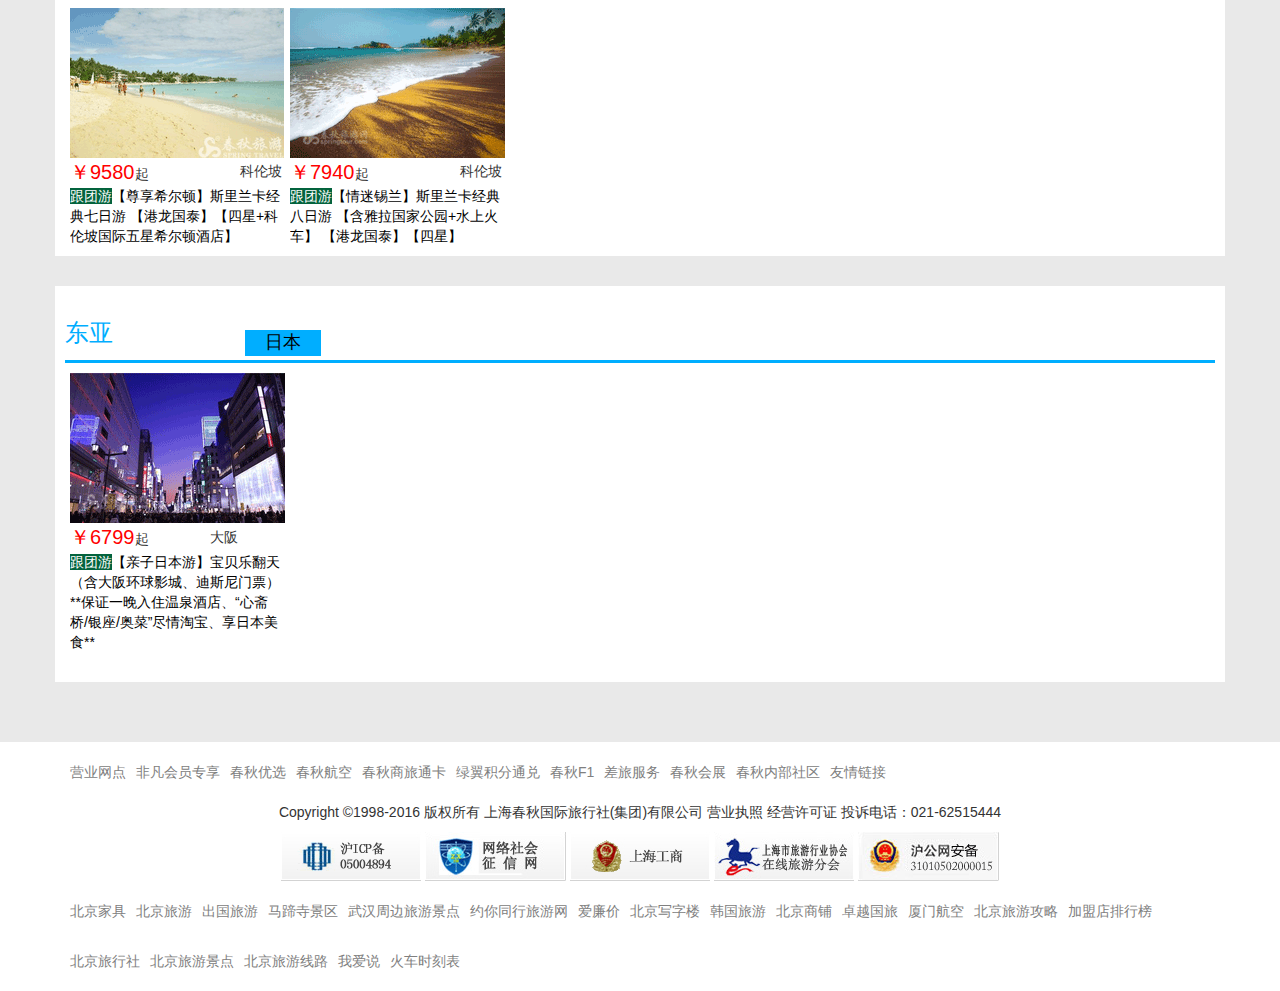
<file: 春秋旅游网/departures.html>
<!DOCTYPE html>
<html>
<head lang="en">
    <meta charset="UTF-8">
    <title></title>
    <meta name="viewport" content="width=device-width,initial-scale=1"/>
    <meta http-equiv="X-UA-Compitable" content="IE=edge">
    <!--[if lt  IE 9]>
    <![endif]-->
    <link rel="stylesheet" href="css/bootstrap.css">
    <link rel="stylesheet" href="css/font-awesome.css">
    <link rel="stylesheet" href="css/hd_nv.css">
    <link rel="stylesheet" href="css/domesitic.css">

</head>
<body>
<div id="hd_nv">
    <div class="container">
        <div class="row">
            <div class="col-md-5 lft_nv">
                <span>Hi,一起去旅行吧</span>
                <a href="">登录</a>|
                <a href="">注册</a>
            </div>
            <div class="col-md-7 rt_nv">
                <ul>
                    <li class="u_li">
                        <div>
                            <p>我的春秋<i class="fa  fa-sort-down (alias)"></i></p>
                            <a href="#1">全部订单</a>
                            <a href="#1">旅游订单</a>
                            <a href="#1">机票订单</a>
                            <a href="#1">定制订单</a>
                            <a href="#1">非会员订单</a>
                            <p style="width:80px;margin-top:10px;border-bottom: 1px dotted #999"></p>
                            <a href="#1">我的信息</a>
                            <a href="#1">常旅客信息</a>
                            <a href="#1">积分与优惠</a>
                        </div>
                    </li>
                    <li class="u_li2"><a href="">我的收藏</a> </li>
                    <li><i class="fa fa-comments-o"></i><a href="">微信</a></li>
                    <li><i class="fa fa-weibo"></i><a href="">微博</a></li>
                    <li><i class="fa fa-mobile-phone (alias)"></i><a href="">手机客户端</a></li>
                    <li><i class="fa  fa-question-circle"></i><a href="">帮助中心</a></li>
                    <li><a href="">English</a> </li>
                </ul>
            </div>
        </div>
    </div>
</div>
<div class="container">
    <div class="row header">
        <div class="col-md-4 co1">
            <span class="col_1">
                <img src="img/cqlvw-1_03.png">
            </span>
            <div class="col_2">
                <img src="img/cqlvw-1_05.png">
                <div>
                    <span><b>北京</b>出发</span>
                    <span><b>更改</b><i class="fa  fa-sort-down (alias)"></i></span>
                    <ul>
                        <li><a href="#1">北京</a> </li>
                        <li><a href="#1">上海</a></li>
                        <li><a href="#1">广州</a></li>
                        <li><a href="#1">深圳</a></li>
                        <li><a href="#1">海口</a></li>
                    </ul>
                </div>
            </div>
        </div>
        <div class="col-md-5 co2">
            <div class="co2_1">
                <input type="text" placeholder="请输入目的地、景点、名称等关键词">
                <span><b>全部</b><i class="fa  fa-sort-down (alias)"></i></span>
                <span>搜索</span>
                <ul>
                    <li><a href="#1">全部</a> </li>
                    <li><a href="#1">跟团游</a></li>
                    <li><a href="#1">自由行</a></li>
                    <li><a href="#1">邮轮</a></li>
                    <li><a href="#1">门票</a></li>
                </ul>
            </div>
            <div>
                <span>热搜：</span>
                <a href="#1">港澳</a>
                <a href="#1">台湾</a>
                <a href="#1">海南</a>
                <a href="#1">柬埔寨</a>
                <a href="#1">吴哥窟</a>
                <a href="#1">斯里兰卡</a>
                <a href="#1">泰国</a>
            </div>
        </div>
        <div class="col-md-3 co3">
            <div class="co3_1">
                <img src="img/cqlvw-1_07.png">
                <img src="img/cqlyw-2_03.png">
            </div>
            <div class="co3_2">
                <p><i><b>4</b>00-820-6222</i>(7×24H)</p>
            </div>
        </div>
    </div>
</div>
<div class="nav">
    <div class="container ">
        <a href="index.html">首页</a>
        <a href="departures.html" class="active">国内游</a>
        <a href="domesitic.html">出境游</a>
        <a href="free exercise.html">自由行</a>
        <a href="cruise.html">邮轮游</a>

    </div>
</div>

<div class="conter">
    <div class="container">
        <div class="row">
            <div class="col-md-3">
                <div class="row cont">
                    <div class="cont_dd">
                        <div class="cont_dd1">
                            <span><i></i><b>热搜</b></span>
                            <span>全部目的地  ></span>
                        </div>
                        <div class="cont_dd2">
                            <a href="#1">港澳</a>
                            <a href="#1">台湾</a>
                        </div>

                    </div>
                </div>
                <div class="row cont">
                    <div class="cont_dd">
                        <div class="cont_dd1">
                            <span><i></i><b>热搜</b></span>
                            <span>全部目的地  ></span>
                        </div>
                        <div class="cont_dd2">
                            <span><b>出境</b></span>
                            <div>
                                <a href="#1">港澳</a>
                                <a href="#1">台湾</a>
                            </div>
                        </div>
                        <div class="cont_dd2">
                            <span><b>国内</b></span>
                            <div>
                                <a href="#1">海南</a>
                                <a href="#1">港澳</a>
                                <a href="#1">台湾</a>
                            </div>
                        </div>
                    </div>
                </div>
                <div class="row cont1">
                    <div>春秋北京分社客服服务电话</div>
                    <span><b>010-65170418</b></span>
                </div>
                <div class="row cont2">
                    <div>
                        <span><b>微信关注</b></span>
                    </div>
                    <div>
                        <img src="img/cqlyw-1_04.png">
                        <ol>
                            <li><a href="#1">打开微信</a></li>
                            <li><a href="#1">添加朋友</a></li>
                            <li><a href="#1">扫描二维码</a></li>
                            <li><a href="#1">成功添加</a></li>
                        </ol>
                        <div><span>当前活动：粉丝专属优惠</span>关注北京春秋旅行社微博微信，
                            享粉丝专属优惠特权啦
                        </div>
                    </div>
                </div>
            </div>

            <div class="col-md-9">
                <div id="bannerBg" class="row bg0">
                    <div class="banner">
                        <ul class="pic_list">
                            <li><a href="#1"><img src="img/cqlyw-3_08.png" alt="" /></a></li>
                            <li><a href="#1"><img src="img/cqlyw-3_07.png" alt="" /></a></li>
                            <li><a href="#1"><img src="img/cqlyw-3_06.png" alt="" /></a></li>
                            <li><a href="#1"><img src="img/cqlyw-3_02.png" alt="" /></a></li>
                        </ul>
                        <ul class="btn_list">
                            <li class="checked"></li>
                            <li></li>
                            <li></li>
                            <li></li>
                        </ul>
                        <a href="javascript:void(0)" class="next banner_btn"><img src="img/image/right03.png"></a>
                        <a href="javascript:void(0)" class="prev banner_btn"><img src="img/image/left03.png"></a>
                    </div>
                </div>

                <div class="row cont4">

                    <div class="row cont5_d">
                        <div>
                            <h3><b>精选线路</b></h3>
                        </div>
                        <div class="cont5_d5">
                            <div>
                                <img src="img/image/cqlyw-7_03.png">
                            </div>
                            <div class="cont5_d5_d">
                                <div><span>￥13400</span>起</div>
                                <div><i class="fa fa-map-marker"></i>科伦坡</div>
                            </div>
                            <div><span>跟团游</span><a href="">【情谜锡兰】斯里兰卡经典八日游【亚拉国家公园+水上火车】【斯航直飞】
                                【四星+五星】
                            </a>
                            </div>
                        </div>

                        <div class="cont5_d5 rit">
                            <div>
                                <img src="img/image/cqlyw-7_05.png">
                            </div>
                            <div class="cont5_d5_d">
                                <div><span>￥13200</span>起</div>
                                <div>科伦坡</div>
                            </div>
                            <div><span>跟团游</span><a href="">【情迷锡兰】斯里兰卡经典八日游 【含雅拉国家公园】
                                【斯航直飞】【四星+五星】
                            </a>
                            </div>
                        </div>

                        <div class="cont5_d5">
                            <div>
                                <img src="img/image/cqlyw-7_07.png">
                            </div>
                            <div class="cont5_d5_d">
                                <div><span>￥7180</span>起</div>
                                <div>胡志明市</div>
                            </div>
                            <div><span>跟团游</span><a href="">越柬：吴哥+胡志明美托+河内下龙湾八日游【越航】（三+四，胡进河
                                出）（特别赠送：柬埔寨村庄-“大榕树村”）（参此团需报名前签订补充协议）
                            </a>
                            </div>
                        </div>
                    </div>
                </div>
            </div>
        </div>
        <div class="row cont6">
            <img src="img/image/cqlyw-7_13.png">
        </div>
        <!--first-->
        <div class="row cont77">
            <div>
                <p>东南亚</p>
                <ul class="cont7_head">
                    <li class="act"><a href="#1">柬埔寨1</a></li>
                    <li><a href="#1">柬埔寨3</a></li>
                    <li><a href="#1">泰国2</a></li>
                    <li><a href="#1">越南1</a></li>
                    <li><a href="#1">越南2</a></li>
                </ul>
                <span><a href="">越南2更多特惠线路  ></a> </span>
            </div>
            <div>

                <ul class="first">
                    <li>
                        <div>
                            <img src="img/image/cqlyw-7_17.png">
                        </div>
                        <div class="cont5_d5_d">
                            <div><span>￥4780</span>起</div>
                            <div>吴哥</div>
                        </div>
                        <div><span>跟团游</span><a href="">吴哥+金边五晚六日经典团（吴哥进金边出）【港龙国泰】
                            （三星）（特别赠送：柬埔寨村庄-‘大榕树村’（参此团需报名前签订补充协议）
                        </a>
                        </div>
                    </li>

                    <li>
                        <div>
                            <img src="img/image/cqlyw-7_19.png">
                        </div>
                        <div class="cont5_d5_d">
                            <div><span>￥5180</span>起</div>
                            <div>吴哥</div>
                        </div>
                        <div><span>跟团游</span><a href="">吴哥+金边五晚六日经典团（吴哥进金边出）【港龙国泰】
                            （四星）（特别赠送：柬埔寨村庄-‘大榕树村’（参此团需报名前签订补充协议）
                        </a>
                        </div>
                    </li>

                </ul>

                <ul >
                    <li>
                        <div>
                            <img src="img/image/cqlyw-8_03.png">
                        </div>
                        <div class="cont5_d5_d">
                            <div><span>￥5780</span>起</div>
                            <div>吴哥</div>
                        </div>
                        <div><span>跟团游</span><a href="">吴哥+金边五晚六日经典团（吴哥进金边出）【港龙国泰】
                            （四星+五星）（特别赠送：柬埔寨村庄-‘大榕树村’（参此团需报名前签订补充协议）
                        </a>
                        </div>
                    </li>

                    <li>
                        <div>
                            <img src="img/image/cqlyw-8_05.png">
                        </div>
                        <div class="cont5_d5_d">
                            <div><span>￥6780</span>起</div>
                            <div>胡志明市</div>
                        </div>
                        <div><span>跟团游</span><a href="">越柬：吴哥+胡志明美托+河内下龙湾八日游【越航】（三+四，胡进河
                            出）（特别赠送：柬埔寨村庄-“大榕树村”）（参此团需报名前签订补充协议）
                        </a>
                        </div>
                    </li>

                </ul>

                <ul >
                    <li>
                        <div>
                            <img src="img/image/cqlyw-9_03.png">
                        </div>
                        <div class="cont5_d5_d">
                            <div><span>￥7780</span>起</div>
                            <div>曼谷</div>
                        </div>
                        <div><span>跟团游</span><a href="">泰柬连线：泰国柬埔寨七晚八日游 (四星+五星）【港龙国泰，
                            曼进金出】（参差团需报名前签订补充协议）
                        </a>
                        </div>
                    </li>

                </ul>

                <ul>
                    <li>
                        <div>
                            <img src="img/image/cqlyw-06_03.png">
                        </div>
                        <div class="cont5_d5_d">
                            <div><span>￥4980</span>起</div>
                            <div>河内</div>
                        </div>
                        <div><span>跟团游</span><a href="">越南：纵览越南全景六日四飞深度游（三星）【越南航空】
                            河内直飞顺化，不走回头路。
                        </a>
                        </div>
                    </li>

                    <li>
                        <div>
                            <img src="img/image/cqlyw-06_05.png">
                        </div>
                        <div class="cont5_d5_d">
                            <div><span>￥5680</span>起</div>
                            <div>河内</div>
                        </div>
                        <div><span>跟团游</span><a href="">越南：纵览越南全景六日四飞深度游（四星）【越南航空】
                            河内直飞顺化，不走回头路。
                        </a>
                        </div>
                    </li>

                    <li>
                        <div>
                            <img src="img/image/cqlyw-06_07.png">
                        </div>
                        <div class="cont5_d5_d">
                            <div><span>￥5280</span>起</div>
                            <div>金边</div>
                        </div>
                        <div><span>跟团游</span><a href="">越柬：越南柬埔寨七晚八日游【港龙国泰】
                            （三星 金进胡出）（特别赠送：柬埔寨村庄-‘大榕树村’）（参此团需报名前签订补充协议）
                        </a>
                        </div>
                    </li>

                    <li>
                        <div>
                            <img src="img/image/cqlyw-06_09.png">
                        </div>
                        <div class="cont5_d5_d">
                            <div><span>￥6280</span>起</div>
                            <div>金边</div>
                        </div>
                        <div><span>跟团游</span><a href="">越柬：越南柬埔寨七晚八日游【港龙国泰】
                            （四星 金进胡出）（特别赠送：柬埔寨村庄-‘大榕树村’）（参此团需报名前签订补充协议）
                        </a>
                        </div>
                    </li>
                </ul>

                <ul >
                    <li>
                        <div>
                            <img src="img/image/cqlyw-07_03.png">
                        </div>
                        <div class="cont5_d5_d">
                            <div><span>￥6780</span>起</div>
                            <div>胡志明市</div>
                        </div>
                        <div><span>跟团游</span><a href="">越柬：吴哥+胡志明美托+河内下龙湾八日游【越航】（三+四，胡进河
                            出）（特别赠送：柬埔寨村庄-“大榕树村”）（参此团需报名前签订补充协议）
                        </a>
                        </div>
                    </li>

                    <li>
                        <div>
                            <img src="img/image/cqlyw-07_05.png">
                        </div>
                        <div class="cont5_d5_d">
                            <div><span>￥7180</span>起</div>
                            <div>胡志明市</div>
                        </div>
                        <div><span>跟团游</span><a href="">越柬：吴哥+胡志明美托+河内下龙湾八日游【越航】（三+四，胡进河
                            出）（特别赠送：柬埔寨村庄-“大榕树村”）（含崩密列，参此团需报名前签订补充协议）
                        </a>
                        </div>
                    </li>
                </ul>
            </div>
        </div>




        <!--two-->
        <div class="row cont88">
            <div>
                <p>南亚</p>
                <ul class="cont8_head">
                    <li class="act_8"><a href="#1">斯里兰卡1</a></li>
                    <li><a href="#1">斯里拉卡2</a></li>
                    <li><a href="#1">斯里兰卡3</a></li>
                </ul>
            </div>
            <div>

                <ul class="first">
                    <li>
                        <div>
                            <img src="img/image/cqlyw-8_10.png">
                        </div>
                        <div class="cont5_d5_d">
                            <div><span>￥9580</span>起</div>
                            <div>科伦坡</div>
                        </div>
                        <div><span>跟团游</span><a href="">【尊享希尔顿】斯里兰卡经典七日游
                            【港龙国泰】【四星+科伦坡国际五星希尔顿酒店】
                        </a>
                        </div>
                    </li>

                    <li>
                        <div>
                            <img src="img/image/cqlyw-8_12.png">
                        </div>
                        <div class="cont5_d5_d">
                            <div><span>￥7940</span>起</div>
                            <div>科伦坡</div>
                        </div>
                        <div><span>跟团游</span><a href="">【情迷锡兰】斯里兰卡经典八日游 【含雅拉国家公园+水上火车】
                            【港龙国泰】【四星】
                        </a>
                        </div>
                    </li>
                </ul>

                <ul >
                    <li>
                        <div>
                            <img src="img/image/cqlyw-9_06.png">
                        </div>
                        <div class="cont5_d5_d">
                            <div><span>￥7740</span>起</div>
                            <div>科伦坡</div>
                        </div>
                        <div><span>跟团游</span><a href="">【情迷锡兰】斯里兰卡经典八日游 【含雅拉国家公园】
                            【港龙国泰】【四星】
                        </a>
                        </div>
                    </li>

                    <li>
                        <div>
                            <img src="img/image/cqlyw-9_08.png">
                        </div>
                        <div class="cont5_d5_d">
                            <div><span>￥13200</span>起</div>
                            <div>科伦坡</div>
                        </div>
                        <div><span>跟团游</span><a href="">【情迷锡兰】斯里兰卡经典八日游 【含雅拉国家公园】
                            【斯航直飞】【四星+五星】
                        </a>
                        </div>
                    </li>

                    <li>
                        <div>
                            <img src="img/image/cqlyw-9_10.png">
                        </div>
                        <div class="cont5_d5_d">
                            <div><span>￥13400</span>起</div>
                            <div>科伦坡</div>
                        </div>
                        <div><span>跟团游</span><a href="">【情迷锡兰】斯里兰卡经典八日游 【雅拉国家公园+水上火车】
                            【斯航直飞】【四星+五星】
                        </a>
                        </div>
                    </li>
                </ul>

                <ul >
                    <li>
                        <div>
                            <img src="img/image/cqlyw-06_15.png">
                        </div>
                        <div class="cont5_d5_d">
                            <div><span>￥13200</span>起</div>
                            <div>科伦坡</div>
                        </div>
                        <div><span>跟团游</span><a href="">【情迷锡兰】斯里兰卡经典八日游 【含雅拉国家公园】
                            【斯航直飞】【四星+五星】
                        </a>
                        </div>
                    </li>

                </ul>
            </div>
        </div>


        <!--thr-->
        <div class="row cont99">
            <div>
                <p>东亚</p>
                <ul class="cont99_head">
                    <li><a href="#1">日本</a></li>
                </ul>
            </div>
            <div>

                <ul class="first">
                    <li>
                        <div>
                            <img src="img/image/cqlyw-08_03.png">
                        </div>
                        <div class="cont5_d5_d">
                            <div><span>￥6799</span>起</div>
                            <div>大阪</div>
                        </div>
                        <div><span>跟团游</span><a href="">【亲子日本游】宝贝乐翻天（含大阪环球影城、迪斯尼门票）
                            **保证一晚入住温泉酒店、“心斋桥/银座/奥菜”尽情淘宝、享日本美食**
                        </a>
                        </div>
                    </li>

                </ul>

            </div>
        </div>

    </div>
</div>


<div class="container fot">
    <div class="footer">
        <ul>
            <li><a href="#1">营业网点</a> </li>
            <li><a href="#1">非凡会员专享</a> </li>
            <li><a href="#1">春秋优选</a> </li>
            <li><a href="#1">春秋航空</a> </li>
            <li><a href="#1">春秋商旅通卡</a> </li>
            <li><a href="#1">绿翼积分通兑</a> </li>
            <li><a href="#1">春秋F1</a> </li>
            <li><a href="#1">差旅服务</a> </li>
            <li><a href="#1">春秋会展</a> </li>
            <li><a href="#1">春秋内部社区</a> </li>
            <li><a href="#1">友情链接</a> </li>
        </ul>
    </div>
    <div>
        <p>Copyright ©1998-2016 版权所有 上海春秋国际旅行社(集团)有限公司   营业执照   经营许可证   投诉电话：021-62515444 </p>
    </div>
    <div>
        <a href="#1"><img src="img/images/cqlyw-8_03.png"> </a>
        <a href="#1"><img src="img/images/cqlyw-8_05.png"> </a>
        <a href="#1"><img src="img/images/cqlyw-8_07.png"> </a>
        <a href="#1"><img src="img/images/cqlyw-8_09.png"> </a>
        <a href="#1"><img src="img/images/cqlyw-8_11.png"> </a>
    </div>
    <div>
        <ul>
            <li><a href="#1">北京家具</a> </li>
            <li><a href="#1">北京旅游</a> </li>
            <li><a href="#1">出国旅游</a> </li>
            <li><a href="#1">马蹄寺景区</a> </li>
            <li><a href="#1">武汉周边旅游景点</a></li>
            <li><a href="#1">约你同行旅游网</a></li>
            <li><a href="#1">爱廉价</a> </li>
            <li><a href="#1">北京写字楼</a></li>
            <li><a href="#1">韩国旅游 </a> </li>
            <li><a href="#1">北京商铺</a> </li>
            <li><a href="#1">卓越国旅</a> </li>
            <li><a href="#1">厦门航空</a> </li>
            <li><a href="#1">北京旅游攻略</a> </li>
            <li><a href="#1">加盟店排行榜</a> </li>
            <li><a href="#1">北京旅行社</a> </li>
            <li><a href="#1">北京旅游景点</a> </li>
            <li><a href="#1">北京旅游线路</a> </li>
            <li><a href="#1">我爱说</a> </li>
            <li><a href="#1">火车时刻表</a> </li>
        </ul>
    </div>
</div>

<script src="js/jquery-1.11.3.js"></script>
<script src="js/bootstrap.js"></script>
<script src="js/html5shiv.min.js"></script>
<script src="js/respond.min.js"></script>
<script src="js/lft_rit_lunb.js"></script>
<script src="js/page.js"></script>

</body>
</html>
</file>
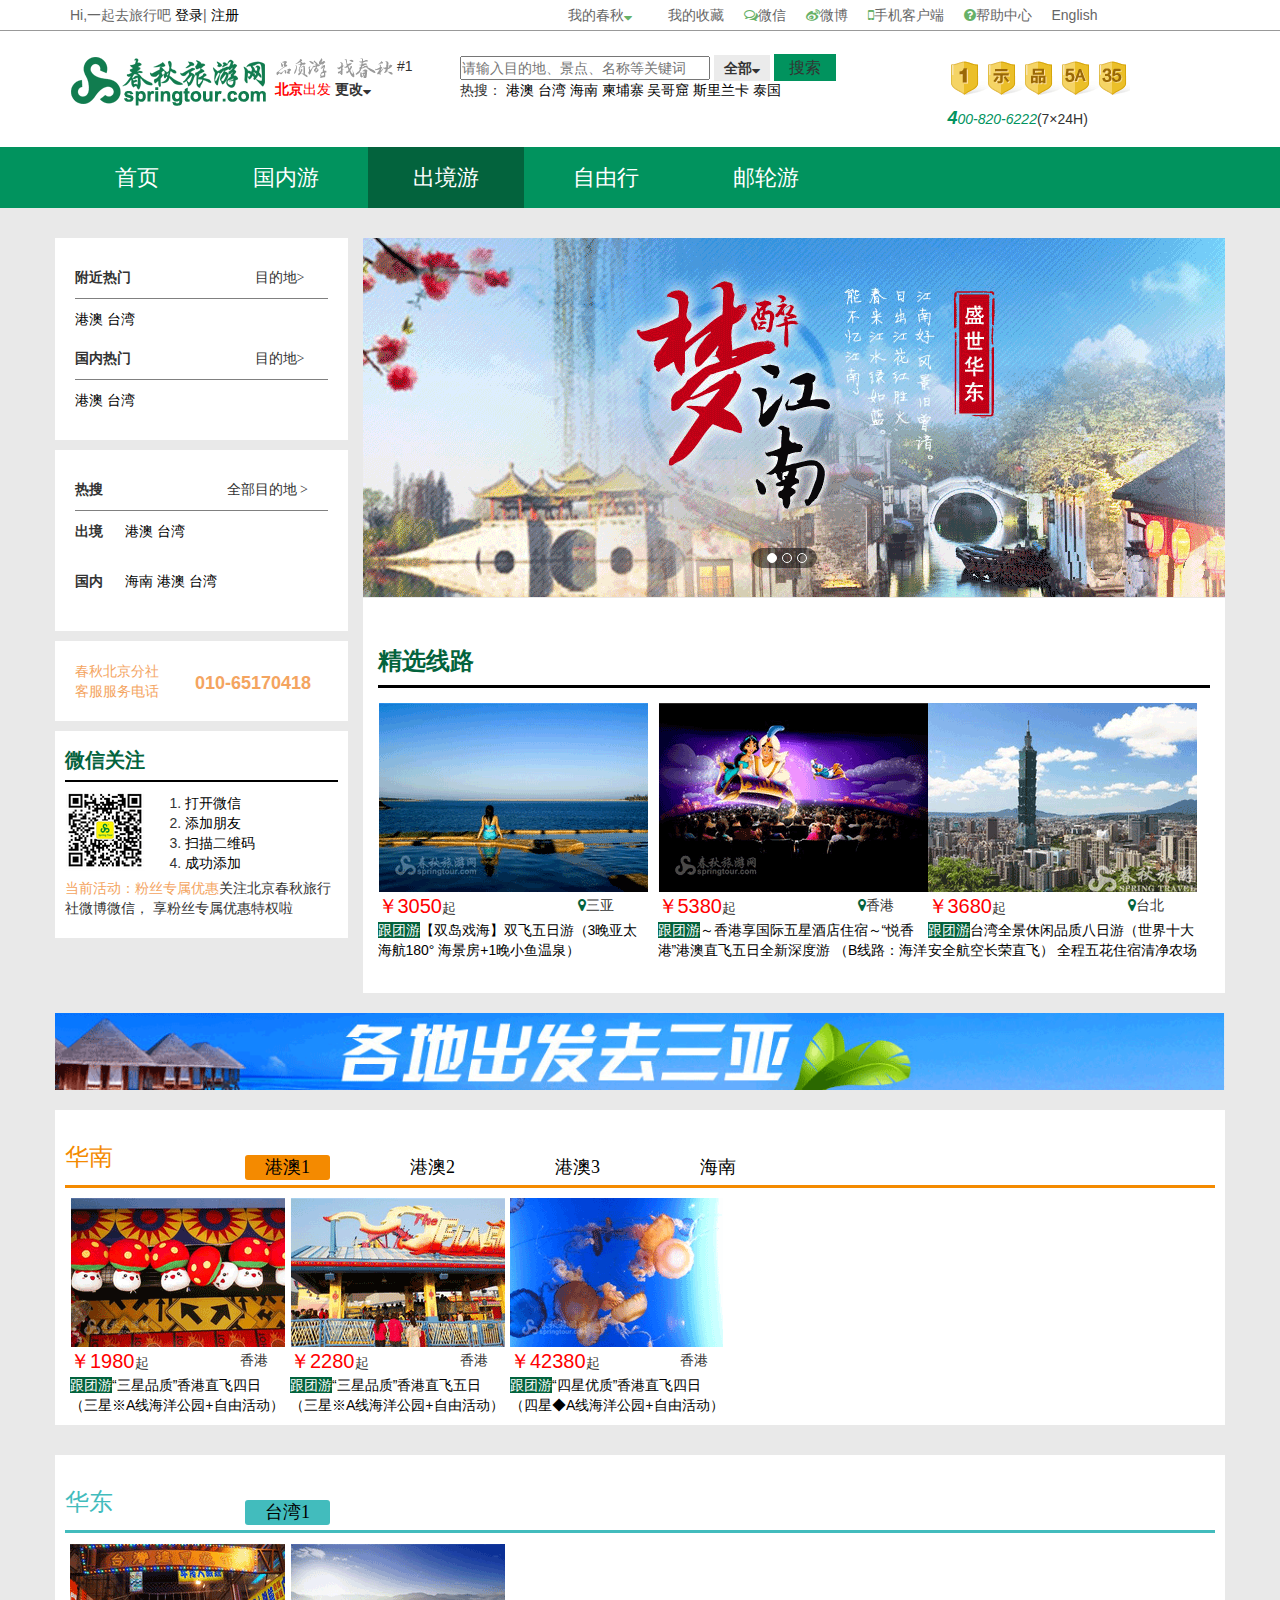
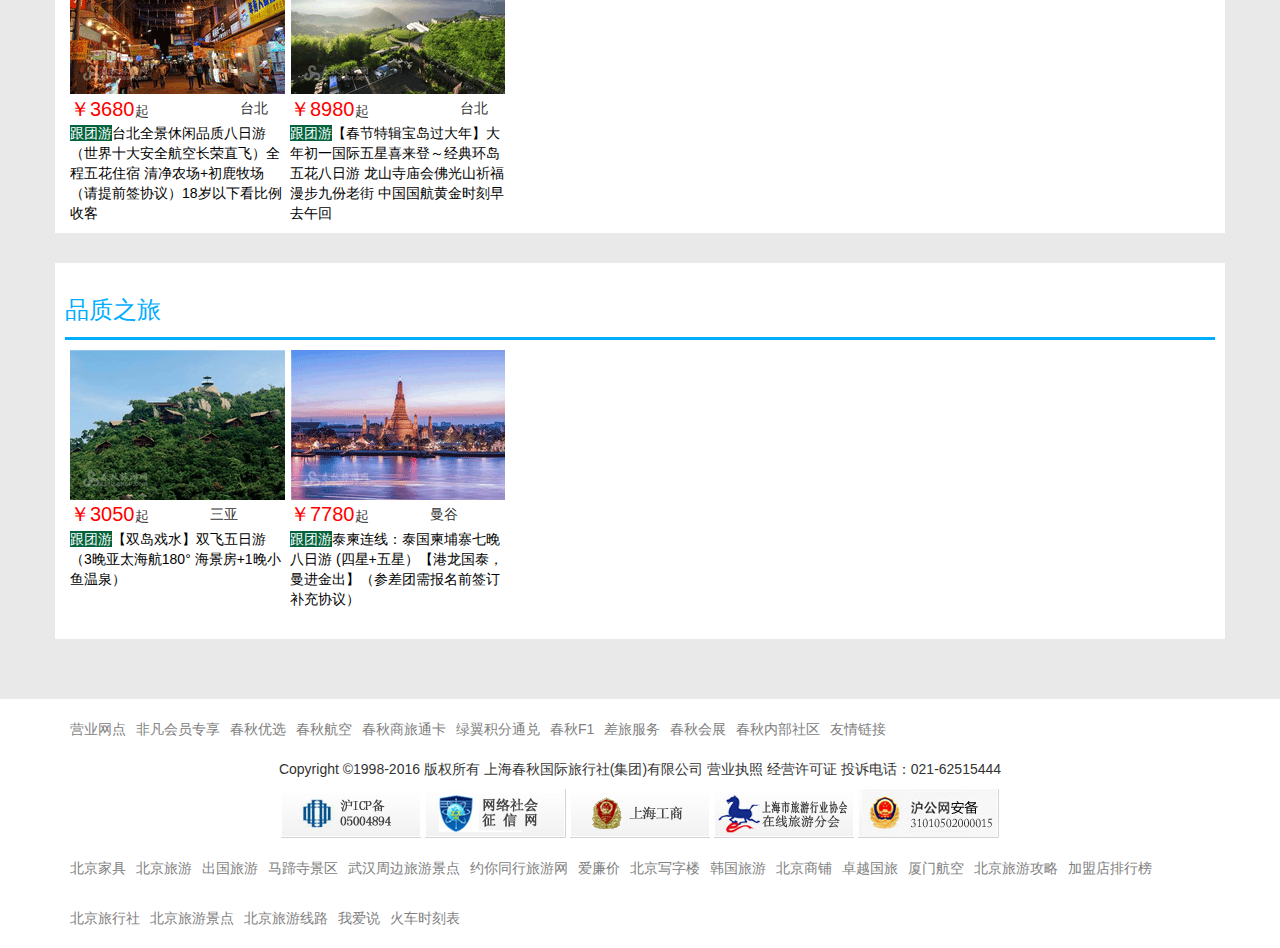
<file: 春秋旅游网/domesitic.html>
<!DOCTYPE html>
<html>
<head lang="en">
    <meta charset="UTF-8">
    <title></title>
    <meta name="viewport" content="width=device-width,initial-scale=1"/>
    <meta http-equiv="X-UA-Compitable" content="IE=edge">
    <!--[if lt  IE 9]>
    <![endif]-->
    <link rel="stylesheet" href="css/bootstrap.css">
    <link rel="stylesheet" href="css/font-awesome.css">
    <link rel="stylesheet" href="css/hd_nv.css">
    <link rel="stylesheet" href="css/domesitic.css">

</head>
<body>
<div id="hd_nv">
    <div class="container">
        <div class="row">
            <div class="col-md-5 lft_nv">
                <span>Hi,一起去旅行吧</span>
                <a href="">登录</a>|
                <a href="">注册</a>
            </div>
            <div class="col-md-7 rt_nv">
                <ul>
                    <li class="u_li">
                        <div>
                            <p>我的春秋<i class="fa  fa-sort-down (alias)"></i></p>
                            <a href="##1">全部订单</a>
                            <a href="##1">旅游订单</a>
                            <a href="##1">机票订单</a>
                            <a href="##1">定制订单</a>
                            <a href="##1">非会员订单</a>
                            <p style="width:80px;margin-top:10px;border-bottom: 1px dotted #999"></p>
                            <a href="##1">我的信息</a>
                            <a href="##1">常旅客信息</a>
                            <a href="##1">积分与优惠</a>
                        </div>
                    </li>
                    <li class="u_li2"><a href="#1">我的收藏</a> </li>
                    <li><i class="fa fa-comments-o"></i><a href="#1">微信</a></li>
                    <li><i class="fa fa-weibo"></i><a href="#1">微博</a></li>
                    <li><i class="fa fa-mobile-phone (alias)"></i><a href="#1">手机客户端</a></li>
                    <li><i class="fa  fa-question-circle"></i><a href="#1">帮助中心</a></li>
                    <li><a href="#1">English</a> </li>
                </ul>
            </div>
        </div>
    </div>
</div>
<div class="container">
    <div class="row header">
        <div class="col-md-4 co1">#1
            <span class="col_1">
                <img src="img/cqlvw-1_03.png">
            </span>
            <div class="col_2">
                <img src="img/cqlvw-1_05.png">
                <div>
                    <span><b>北京</b>出发</span>
                    <span><b>更改</b><i class="fa  fa-sort-down (alias)"></i></span>
                    <ul>
                        <li><a href="#1">北京</a> </li>
                        <li><a href="#1">上海</a></li>
                        <li><a href="#1">广州</a></li>
                        <li><a href="#1">深圳</a></li>
                        <li><a href="#1">海口</a></li>
                    </ul>
                </div>
            </div>
        </div>
        <div class="col-md-5 co2">
            <div class="co2_1">
                <input type="text" placeholder="请输入目的地、景点、名称等关键词">
                <span><b>全部</b><i class="fa  fa-sort-down (alias)"></i></span>
                <span>搜索</span>
                <ul>
                    <li><a href="#1">全部</a> </li>
                    <li><a href="#1">跟团游</a></li>
                    <li><a href="#1">自由行</a></li>
                    <li><a href="#1">邮轮</a></li>
                    <li><a href="#1">门票</a></li>
                </ul>
                <ul>
                    <li><a href="#1">全部</a> </li>
                    <li><a href="#1">跟团游</a></li>
                    <li><a href="#1">自由行</a></li>
                    <li><a href="#1">邮轮</a></li>
                    <li><a href="#1">门票</a></li>
                </ul>
            </div>
            <div>
                <span>热搜：</span>
                <a href="#1">港澳</a>
                <a href="#1">台湾</a>
                <a href="#1">海南</a>
                <a href="#1">柬埔寨</a>
                <a href="#1">吴哥窟</a>
                <a href="#1">斯里兰卡</a>
                <a href="#1">泰国</a>
            </div>
        </div>
        <div class="col-md-3 co3">
            <div class="co3_1">
                <img src="img/cqlvw-1_07.png">
                <img src="img/cqlyw-2_03.png">
            </div>
            <div class="co3_2">
                <p><i><b>4</b>00-820-6222</i>(7×24H)</p>
            </div>
        </div>
    </div>
</div>
<div class="nav">
    <div class="container ">
        <a href="index.html">首页</a>
        <a href="departures.html">国内游</a>
        <a href="domesitic.html" class="active">出境游</a>
        <a href="free exercise.html">自由行</a>
        <a href="cruise.html">邮轮游</a>
    </div>
</div>

<div class="conter">
    <div class="container">
        <div class="row">
            <div class="col-md-3">
                <div class="row cont">
                    <div class="cont_dd">
                        <div class="cont_dd1">
                            <span><i></i><b>附近热门</b></span>
                            <span>目的地></span>
                        </div>
                        <div class="cont_dd2">
                            <a href="#1">港澳</a>
                            <a href="#1">台湾</a>
                        </div>
                        <div class="cont_dd1">
                            <span><i></i><b>国内热门</b></span>
                            <span>目的地></span>
                        </div>
                        <div class="cont_dd2">
                            <a href="#1">港澳</a>
                            <a href="#1">台湾</a>

                        </div>
                    </div>
                </div>
                <div class="row cont">
                    <div class="cont_dd">
                        <div class="cont_dd1">
                            <span><i></i><b>热搜</b></span>
                            <span>全部目的地  ></span>
                        </div>
                        <div class="cont_dd2">
                            <span><b>出境</b></span>
                            <div>
                                <a href="#1">港澳</a>
                                <a href="#1">台湾</a>

                            </div>
                        </div>
                        <div class="cont_dd2">
                            <span><b>国内</b></span>
                            <div>
                                <a href="#1">海南</a>
                                <a href="#1">港澳</a>
                                <a href="#1">台湾</a>
                            </div>
                        </div>
                    </div>
                </div>
                <div class="row cont1">
                    <div>春秋北京分社客服服务电话</div>
                    <span><b>010-65170418</b></span>
                </div>
                <div class="row cont2">
                    <div>
                        <span><b>微信关注</b></span>
                    </div>
                    <div>
                        <img src="img/cqlyw-1_04.png">
                        <ol>
                            <li><a href="#1">打开微信</a></li>
                            <li><a href="#1">添加朋友</a></li>
                            <li><a href="#1">扫描二维码</a></li>
                            <li><a href="#1">成功添加</a></li>
                        </ol>
                        <div><span>当前活动：粉丝专属优惠</span>关注北京春秋旅行社微博微信，
                            享粉丝专属优惠特权啦
                        </div>
                    </div>
                </div>
            </div>

            <div class="col-md-9">
                <div id="bannerBg" class="row bg0">
                    <div class="banner">
                        <ul class="pic_list">
                            <li><a href="#1"><img src="img/cqlyw-3_05.png" alt="" /></a></li>
                            <li><a href="#1"><img src="img/cqlyw-3_04.png" alt="" /></a></li>
                            <li><a href="#1"><img src="img/cqlyw-3_01.png" alt="" /></a></li>
                        </ul>
                        <ul class="btn_list">
                            <li class="checked"></li>
                            <li></li>
                            <li></li>
                        </ul>
                        <a href="javascript:void(0)" class="next banner_btn"><img src="img/image/right03.png"/> </a>
                        <a href="javascript:void(0)" class="prev banner_btn"><img src="img/image/left03.png"></a>
                    </div>
                </div>

                <div class="row cont4">

                    <div class="row cont5_d">
                        <div>
                            <h3><b>精选线路</b></h3>
                        </div>
                        <div class="cont5_d5">
                            <div>
                                <img src="img/images/cqlyw-5_09.png">
                            </div>
                            <div class="cont5_d5_d">
                                <div><span>￥3050</span>起</div>
                                <div><i class="fa fa-map-marker"></i>三亚</div>
                            </div>
                            <div><span>跟团游</span><a href="">【双岛戏海】双飞五日游（3晚亚太海航180°
                                海景房+1晚小鱼温泉）
                            </a>
                            </div>
                        </div>

                        <div class="cont5_d5 rit">
                            <div>
                                <img src="img/images/cqlyw-5_05.png">
                            </div>
                            <div class="cont5_d5_d">
                                <div><span>￥5380</span>起</div>
                                <div><i class="fa fa-map-marker"></i>香港</div>
                            </div>
                            <div><span>跟团游</span><a href="">～香港享国际五星酒店住宿～“悦香港”港澳直飞五日全新深度游
                                （B线路：海洋公园+香港迪士尼乐园）**至少一晚五星凯悦&单程头等舱船票**·春之旅游客专享
                            </a>
                            </div>
                        </div>

                        <div class="cont5_d5">
                            <div>
                                <img src="img/images/cqlyw-5_07.png">
                            </div>
                            <div class="cont5_d5_d">
                                <div><span>￥3680</span>起</div>
                                <div><i class="fa fa-map-marker"></i>台北</div>
                            </div>
                            <div><span>跟团游</span><a href="">台湾全景休闲品质八日游（世界十大安全航空长荣直飞）
                                全程五花住宿清净农场+初鹿牧场（请提前签协议）18岁以下看此例收客
                            </a>
                            </div>
                        </div>
                    </div>
                </div>
            </div>
        </div>
        <div class="row cont6">
            <img src="img/images/cqlyw-01_03.png">
        </div>
        <!--first-->
        <div class="row cont77">
            <div>
                <p>华南</p>
                <ul class="cont7_head">
                    <li class="act"><a href="#1">港澳1</a></li>
                    <li><a href="#1">港澳2</a></li>
                    <li><a href="#1">港澳3</a></li>
                    <li><a href="#1">海南</a></li>
                </ul>

            </div>
            <div>

                <ul class="first">
                    <li>
                        <div>
                            <img src="img/images/cqlyw-5_13.png">
                        </div>
                        <div class="cont5_d5_d">
                            <div><span>￥1980</span>起</div>
                            <div>香港</div>
                        </div>
                        <div><span>跟团游</span><a href="">“三星品质”香港直飞四日（三星※A线海洋公园+自由活动）
                        </a>
                        </div>
                    </li>

                    <li>
                        <div>
                            <img src="img/images/cqlyw-5_15.png">
                        </div>
                        <div class="cont5_d5_d">
                            <div><span>￥2280</span>起</div>
                            <div>香港</div>
                        </div>
                        <div><span>跟团游</span><a href="">“三星品质”香港直飞五日（三星※A线海洋公园+自由活动）
                        </a>
                        </div>
                    </li>

                    <li>
                        <div>
                            <img src="img/images/cqlyw-5_17.png">
                        </div>
                        <div class="cont5_d5_d">
                            <div><span>￥42380</span>起</div>
                            <div>香港</div>
                        </div>
                        <div><span>跟团游</span><a href="">“四星优质”香港直飞四日（四星◆A线海洋公园+自由活动）
                        </a>
                        </div>
                    </li>
                </ul>

                <ul >
                    <li>
                        <div>
                            <img src="img/images/images/cqlyw-6_03.png">
                        </div>
                        <div class="cont5_d5_d">
                            <div><span>￥2480</span>起</div>
                            <div>香港</div>
                        </div>
                        <div><span>跟团游</span><a href="">“三星品质”香港直飞四日（三星※B线海洋公园+香港迪士尼乐园）
                        </a>
                        </div>
                    </li>

                    <li>
                        <div>
                            <img src="img/images/images/cqlyw-6_05.png">
                        </div>
                        <div class="cont5_d5_d">
                            <div><span>￥2780</span>起</div>
                            <div>香港</div>
                        </div>
                        <div><span>跟团游</span><a href="">“四星优质”港澳直飞五日（四星◆A线海洋公园+自由活动）
                        </a>
                        </div>
                    </li>

                    <li>
                        <div>
                            <img src="img/images/images/cqlyw-6_07.png">
                        </div>
                        <div class="cont5_d5_d">
                            <div><span>￥2780</span>起</div>
                            <div>香港</div>
                        </div>
                        <div><span>跟团游</span><a href="">“三星品质”港澳直飞五日（三星※B线海洋公园+香港迪士尼乐园）
                        </a>
                        </div>
                    </li>

                    <li>
                        <div>
                            <img src="img/images/images/cqlyw-6_05.png">
                        </div>
                        <div class="cont5_d5_d">
                            <div><span>￥2880</span>起</div>
                            <div>香港</div>
                        </div>
                        <div><span>跟团游</span><a href="">“四星优质”香港直飞四日（四星◆B线海洋公园+香港迪士尼乐园）
                        </a>
                        </div>
                    </li>
                </ul>

                <ul >
                    <li>
                        <div>
                            <img src="img/images/images/cqlyw-6_03_03.png">
                        </div>
                        <div class="cont5_d5_d">
                            <div><span>￥3280</span>起</div>
                            <div>香港</div>
                        </div>
                        <div><span>跟团游</span><a href="">“四星优质”港澳直飞五日（四星◆B线海洋公园+香港迪士尼乐园）
                        </a>
                        </div>
                    </li>

                    <li>
                        <div>
                            <img src="img/images/images/cqlyw-6_03_05.png">
                        </div>
                        <div class="cont5_d5_d">
                            <div><span>￥3980</span>起</div>
                            <div>香港</div>
                        </div>
                        <div><span>跟团游</span><a href="">～香港享国际五星酒店住宿～“悦香港”港澳直飞四日全新深度游
                            （B线路：海洋公园+香港迪士尼乐园）**至少一晚五星凯悦酒店**·春之旅游客专享
                        </a>
                        </div>
                    </li>

                    <li>
                        <div>
                            <img src="img/images/images/cqlyw-6_03_07.png">
                        </div>
                        <div class="cont5_d5_d">
                            <div><span>￥4480</span>起</div>
                            <div>香港</div>
                        </div>
                        <div><span>跟团游</span><a href="">～香港享国际五星酒店住宿～“悦香港”港澳直飞四日全新深度游
                            （B线路：海洋公园+香港迪士尼乐园）**至少一晚五星凯悦酒店**·春之旅游客专享
                        </a>
                        </div>
                    </li>

                    <li>
                        <div>
                            <img src="img/images/images/cqlyw-6_03_09.png">
                        </div>
                        <div class="cont5_d5_d">
                            <div><span>￥4880</span>起</div>
                            <div>香港</div>
                        </div>
                        <div><span>跟团游</span><a href="">～香港享国际五星酒店住宿～“悦香港”港澳直飞五日全新深度游
                            （A线路：海洋公园）**至少一晚五星凯悦&单程头等舱船票**·春之旅游客专享
                        </a>
                        </div>
                    </li>
                </ul>

                <ul>
                    <li>
                        <div>
                            <img src="img/images/images/cqlyw-6_03_01.png">
                        </div>
                        <div class="cont5_d5_d">
                            <div><span>￥2550</span>起</div>
                            <div>三亚</div>
                        </div>
                        <div><span>跟团游</span><a href="">【最美海岸】双飞五日游（全程海边酒店）
                        </a>
                        </div>
                    </li>

                    <li>
                        <div>
                            <img src="img/images/images/cqlyw-6_06.png">
                        </div>
                        <div class="cont5_d5_d">
                            <div><span>￥2490</span>起</div>
                            <div>三亚</div>
                        </div>
                        <div><span>跟团游</span><a href="">【非常至尊】双飞五日游（1晚海景房+4夜娱+3自助）
                        </a>
                        </div>
                    </li>

                    <li>
                        <div>
                            <img src="img/images/images/cqlyw-6_08.png">
                        </div>
                        <div class="cont5_d5_d">
                            <div><span>￥3290</span>起</div>
                            <div>三亚</div>
                        </div>
                        <div><span>跟团游</span><a href="">【唯美海岸】双飞五日游（全程海边五星海景房）
                        </a>
                        </div>
                    </li>
                </ul>
            </div>
        </div>




        <!--two-->
        <div class="row cont88">
            <div>
                <p>华东</p>
                <ul class="cont8_head">
                    <li class="act_8"><a href="#1">台湾1</a></li>
                </ul>
            </div>
            <div>

                <ul class="first">
                    <li>
                        <div>
                            <img src="img/images/images/cqlyw-6_16.png">
                        </div>
                        <div class="cont5_d5_d">
                            <div><span>￥3680</span>起</div>
                            <div>台北</div>
                        </div>
                        <div>
                            <span>跟团游</span><a href="">台北全景休闲品质八日游（世界十大安全航空长荣直飞）全程五花住宿
                            清净农场+初鹿牧场（请提前签协议）18岁以下看比例收客
                        </a>
                        </div>
                    </li>

                    <li>
                        <div>
                            <img src="img/images/images/cqlyw-6_18.png">
                        </div>
                        <div class="cont5_d5_d">
                            <div><span>￥8980</span>起</div>
                            <div>台北</div>
                        </div>
                        <div><span>跟团游</span><a href="">【春节特辑宝岛过大年】大年初一国际五星喜来登～经典环岛五花八日游
                            龙山寺庙会佛光山祈福漫步九份老街 中国国航黄金时刻早去午回
                        </a>
                        </div>
                    </li>
                </ul>
            </div>
        </div>




        <!--thr-->
        <div class="row cont99">
            <div>
                <p>品质之旅</p>
            </div>
            <div>

                <ul class="first">
                    <li>
                        <div>
                            <img src="img/images/images/cqlyw-7_03_03.png">
                        </div>
                        <div class="cont5_d5_d">
                            <div><span>￥3050</span>起</div>
                            <div>三亚</div>
                        </div>
                        <div><span>跟团游</span><a href="">【双岛戏水】双飞五日游（3晚亚太海航180°
                            海景房+1晚小鱼温泉）
                        </a>
                        </div>
                    </li>

                    <li>
                        <div>
                            <img src="img/images/cqly-9_19.png">
                        </div>
                        <div class="cont5_d5_d">
                            <div><span>￥7780</span>起</div>
                            <div>曼谷</div>
                        </div>
                        <div><span>跟团游</span><a href="">泰柬连线：泰国柬埔寨七晚八日游 (四星+五星）【港龙国泰，
                            曼进金出】（参差团需报名前签订补充协议）
                        </a>
                        </div>
                    </li>
                </ul>

            </div>
        </div>

    </div>
</div>



<div class="container fot">
    <div class="footer">
        <ul>
            <li><a href="#1">营业网点</a> </li>
            <li><a href="#1">非凡会员专享</a> </li>
            <li><a href="#1">春秋优选</a> </li>
            <li><a href="#1">春秋航空</a> </li>
            <li><a href="#1">春秋商旅通卡</a> </li>
            <li><a href="#1">绿翼积分通兑</a> </li>
            <li><a href="#1">春秋F1</a> </li>
            <li><a href="#1">差旅服务</a> </li>
            <li><a href="#1">春秋会展</a> </li>
            <li><a href="#1">春秋内部社区</a> </li>
            <li><a href="#1">友情链接</a> </li>
        </ul>
    </div>
    <div>
        <p>Copyright ©1998-2016 版权所有 上海春秋国际旅行社(集团)有限公司   营业执照   经营许可证   投诉电话：021-62515444 </p>
    </div>
    <div>
        <a href="#1"><img src="img/images/cqlyw-8_03.png"> </a>
        <a href="#1"><img src="img/images/cqlyw-8_05.png"> </a>
        <a href="#1"><img src="img/images/cqlyw-8_07.png"> </a>
        <a href="#1"><img src="img/images/cqlyw-8_09.png"> </a>
        <a href="#1"><img src="img/images/cqlyw-8_11.png"> </a>
    </div>
    <div>
        <ul>
            <li><a href="#1">北京家具</a> </li>
            <li><a href="#1">北京旅游</a> </li>
            <li><a href="#1">出国旅游</a> </li>
            <li><a href="#1">马蹄寺景区</a> </li>
            <li><a href="#1">武汉周边旅游景点</a></li>
            <li><a href="#1">约你同行旅游网</a></li>
            <li><a href="#1">爱廉价</a> </li>
            <li><a href="#1">北京写字楼</a></li>
            <li><a href="#1">韩国旅游 </a> </li>
            <li><a href="#1">北京商铺</a> </li>
            <li><a href="#1">卓越国旅</a> </li>
            <li><a href="#1">厦门航空</a> </li>
            <li><a href="#1">北京旅游攻略</a> </li>
            <li><a href="#1">加盟店排行榜</a> </li>
            <li><a href="#1">北京旅行社</a> </li>
            <li><a href="#1">北京旅游景点</a> </li>
            <li><a href="#1">北京旅游线路</a> </li>
            <li><a href="#1">我爱说</a> </li>
            <li><a href="#1">火车时刻表</a> </li>
        </ul>
    </div>
</div>

<script src="js/jquery-1.11.3.js"></script>
<script src="js/bootstrap.js"></script>
<script src="js/html5shiv.min.js"></script>
<script src="js/respond.min.js"></script>
<script src="js/lft_rit_lunb.js"></script>
<script src="js/page.js"></script>

</body>
</html>
</file>
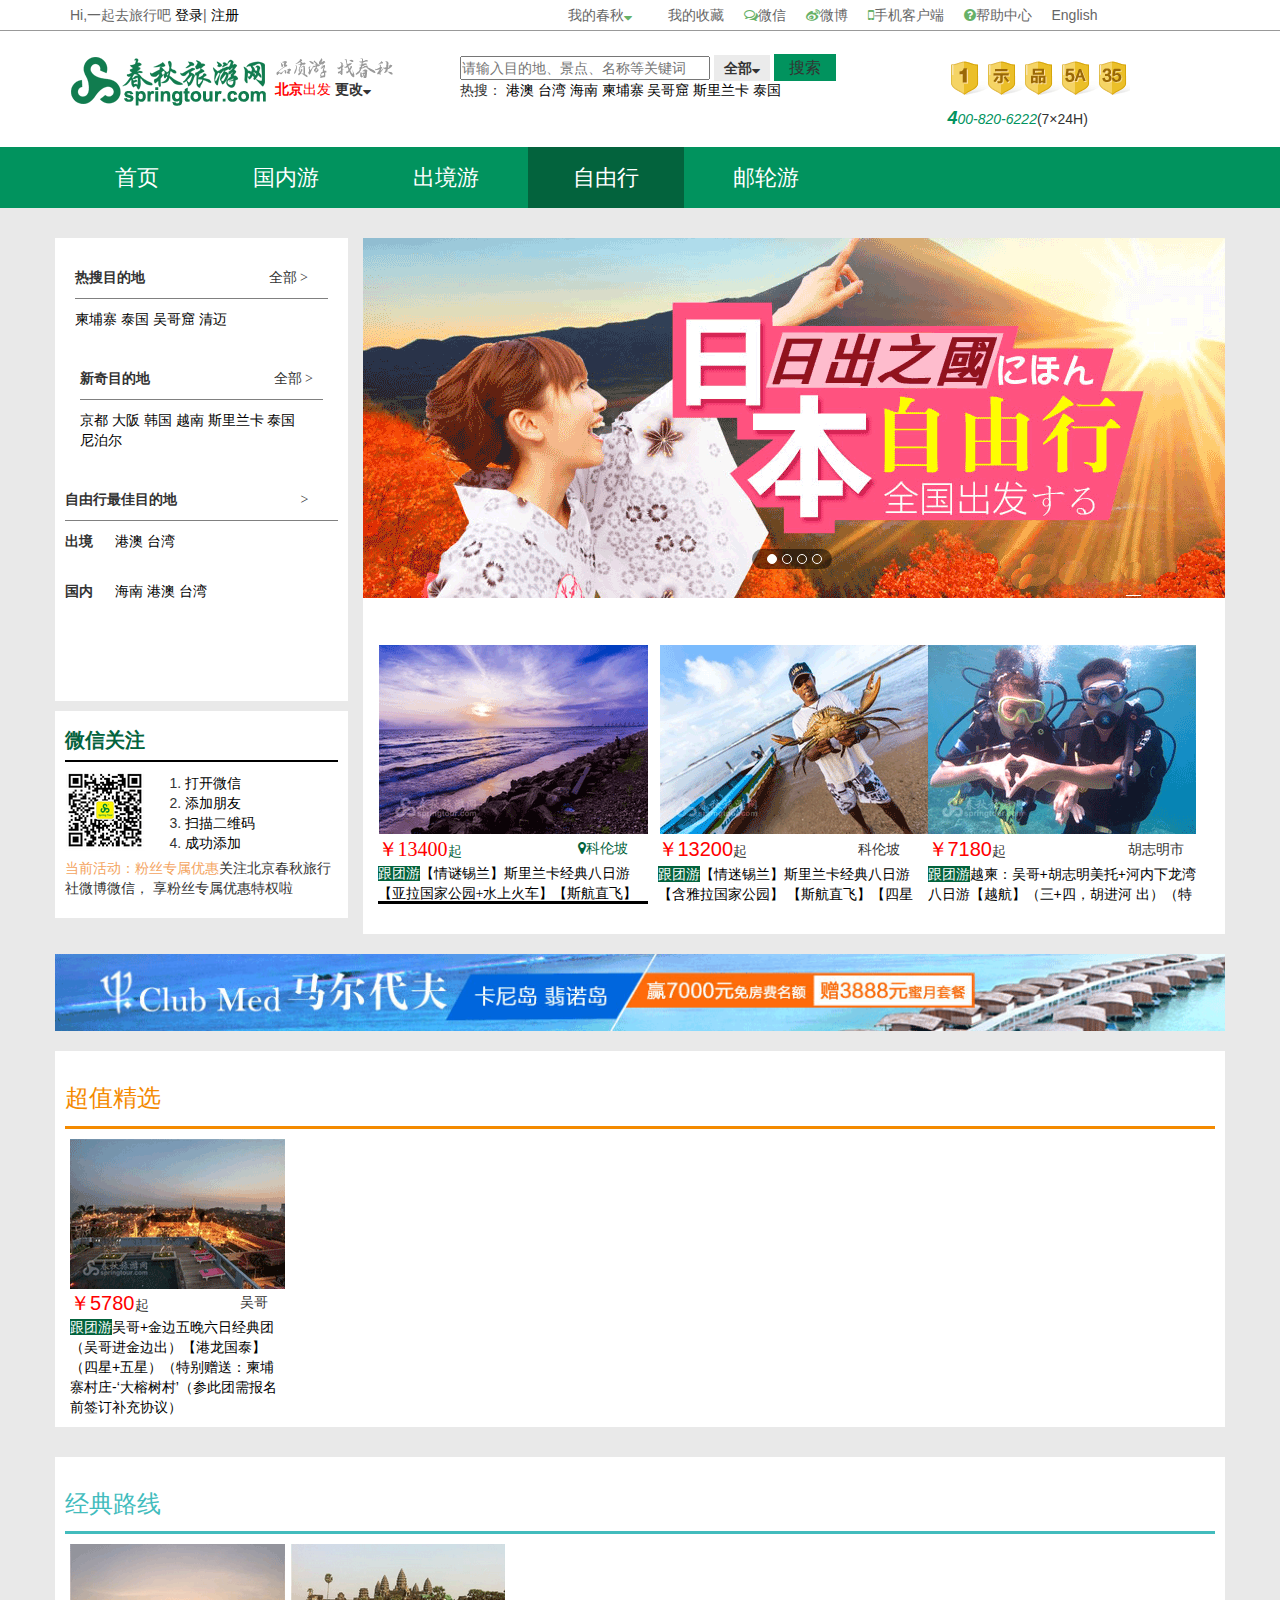
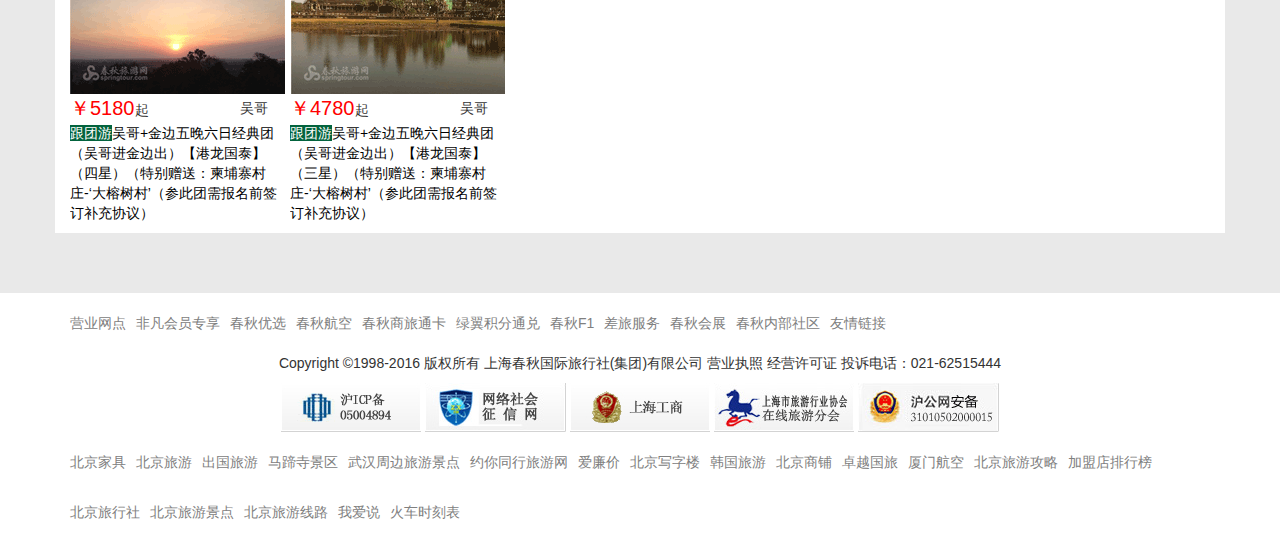
<file: 春秋旅游网/free exercise.html>
<!DOCTYPE html>
<html>
<head lang="en">
    <meta charset="UTF-8">
    <title></title>
    <meta name="viewport" content="width=device-width,initial-scale=1"/>
    <meta http-equiv="X-UA-Compitable" content="IE=edge">
    <!--[if lt  IE 9]>
    <![endif]-->
    <link rel="stylesheet" href="css/bootstrap.css">
    <link rel="stylesheet" href="css/font-awesome.css">
    <link rel="stylesheet" href="css/hd_nv.css">
    <link rel="stylesheet" href="css/domesitic.css">

</head>
<body>
<div id="hd_nv">
    <div class="container">
        <div class="row">
            <div class="col-md-5 lft_nv">
                <span>Hi,一起去旅行吧</span>
                <a href="">登录</a>|
                <a href="">注册</a>
            </div>
            <div class="col-md-7 rt_nv">
                <ul>
                    <li class="u_li">
                        <div>
                            <p>我的春秋<i class="fa  fa-sort-down (alias)"></i></p>
                            <a href="#1">全部订单</a>
                            <a href="#1">旅游订单</a>
                            <a href="#1">机票订单</a>
                            <a href="#1">定制订单</a>
                            <a href="#1">非会员订单</a>
                            <p style="width:80px;margin-top:10px;border-bottom: 1px dotted #999"></p>
                            <a href="#1">我的信息</a>
                            <a href="#1">常旅客信息</a>
                            <a href="#1">积分与优惠</a>
                        </div>
                    </li>
                    <li class="u_li2"><a href="#1">我的收藏</a> </li>
                    <li><i class="fa fa-comments-o"></i><a href="#1">微信</a></li>
                    <li><i class="fa fa-weibo"></i><a href="">微博</a></li>
                    <li><i class="fa fa-mobile-phone (alias)"></i><a href="#1">手机客户端</a></li>
                    <li><i class="fa  fa-question-circle"></i><a href="#1">帮助中心</a></li>
                    <li><a href="#1">English</a> </li>
                </ul>
            </div>
        </div>
    </div>
</div>
<div class="container">
    <div class="row header">
        <div class="col-md-4 co1">
            <span class="col_1">
                <img src="img/cqlvw-1_03.png">
            </span>
            <div class="col_2">
                <img src="img/cqlvw-1_05.png">
                <div>
                    <span><b>北京</b>出发</span>
                    <span><b>更改</b><i class="fa  fa-sort-down (alias)"></i></span>
                    <ul>
                        <li><a href="#1">北京</a> </li>
                        <li><a href="#1">上海</a></li>
                        <li><a href="#1">广州</a></li>
                        <li><a href="#1">深圳</a></li>
                        <li><a href="#1">海口</a></li>
                    </ul>
                </div>
            </div>
        </div>
        <div class="col-md-5 co2">
            <div class="co2_1">
                <input type="text" placeholder="请输入目的地、景点、名称等关键词">
                <span><b>全部</b><i class="fa  fa-sort-down (alias)"></i></span>
                <span>搜索</span>
                <ul>
                    <li><a href="#1">全部</a> </li>
                    <li><a href="#1">跟团游</a></li>
                    <li><a href="#1">自由行</a></li>
                    <li><a href="#1">邮轮</a></li>
                    <li><a href="#1">门票</a></li>
                </ul>
            </div>
            <div>
                <span>热搜：</span>
                <a href="#1">港澳</a>
                <a href="#1">台湾</a>
                <a href="#1">海南</a>
                <a href="#1">柬埔寨</a>
                <a href="#1">吴哥窟</a>
                <a href="#1">斯里兰卡</a>
                <a href="#1">泰国</a>
            </div>
        </div>
        <div class="col-md-3 co3">
            <div class="co3_1">
                <img src="img/cqlvw-1_07.png">
                <img src="img/cqlyw-2_03.png">
            </div>
            <div class="co3_2">
                <p><i><b>4</b>00-820-6222</i>(7×24H)</p>
            </div>
        </div>
    </div>
</div>
<div class="nav">
    <div class="container ">
        <a href="index.html">首页</a>
        <a href="departures.html">国内游</a>
        <a href="domesitic.html">出境游</a>
        <a href="free exercise.html" class="active">自由行</a>
        <a href="cruise.html">邮轮游</a>

    </div>
</div>

<div class="conter">
    <div class="container">
        <div class="row">
            <div class="col-md-3">
                <div class="row cont">
                    <div class="cont_dd">
                        <div class="cont_dd1">
                            <span><i></i><b>热搜目的地</b></span>
                            <span>全部  ></span>
                        </div>
                        <div class="cont_dd2">
                            <a href="#1">柬埔寨</a>
                            <a href="#1">泰国</a>
                            <a href="#1">吴哥窟</a>
                            <a href="#1">清迈</a>
                        </div>

                    </div>

                <div class="row cont">
                    <div class="cont_dd">
                        <div class="cont_dd1">
                            <span><i></i><b>新奇目的地</b></span>
                            <span>全部  ></span>
                        </div>
                        <div class="cont_dd2">
                            <a href="#1">京都</a>
                            <a href="#1">大阪</a>
                            <a href="#1">韩国</a>
                            <a href="#1">越南</a>
                            <a href="#1">斯里兰卡</a>
                            <a href="#1">泰国</a>
                            <a href="#1">尼泊尔</a>
                        </div>
                        <div class="row cont">
                            <div class="cont_dd">
                                <div class="cont_dd1">
                                    <span><i></i><b>自由行最佳目的地</b></span>
                                    <span>  ></span>
                                </div>
                                <div class="cont_dd2">
                                    <span><b>出境</b></span>
                                    <div>
                                        <a href="#1">港澳</a>
                                        <a href="#1">台湾</a>

                                    </div>
                                </div>
                                <div class="cont_dd2">
                                    <span><b>国内</b></span>
                                    <div>
                                        <a href="#1">海南</a>
                                        <a href="#1">港澳</a>
                                        <a href="#1">台湾</a>
                                    </div>
                                </div>
                            </div>
                        </div>
                    </div>
                    </div>
                </div>

                <div class="row cont2">
                    <div>
                        <span><b>微信关注</b></span>
                    </div>
                    <div>
                        <img src="img/cqlyw-1_04.png">
                        <ol>
                            <li><a href="#1">打开微信</a></li>
                            <li><a href="#1">添加朋友</a></li>
                            <li><a href="#1">扫描二维码</a></li>
                            <li><a href="#1">成功添加</a></li>
                        </ol>
                        <div><span>当前活动：粉丝专属优惠</span>关注北京春秋旅行社微博微信，
                            享粉丝专属优惠特权啦
                        </div>
                    </div>
                </div>
            </div>

            <div class="col-md-9">
                <div id="bannerBg" class="row bg0">
                    <div class="banner">
                        <ul class="pic_list">
                            <li><a href="#1"><img src="img/cqlyw-3_08.png" alt="" /></a></li>
                            <li><a href="#1"><img src="img/cqlyw-3_07.png" alt="" /></a></li>
                            <li><a href="#1"><img src="img/cqlyw-3_06.png" alt="" /></a></li>
                            <li><a href="#1"><img src="img/cqlyw-3_02.png" alt="" /></a></li>
                        </ul>
                        <ul class="btn_list">
                            <li class="checked"></li>
                            <li></li>
                            <li></li>
                            <li></li>
                        </ul>
                        <a href="javascript:void(0)" class="next banner_btn"><img src="img/image/right03.png"></a>
                        <a href="javascript:void(0)" class="prev banner_btn"><img src="img/image/left03.png"></a>
                    </div>
                </div>

                <div class="row cont4">

                    <div class="row cont5_d">
                        <div class="cont5_d5">
                            <div>
                                <img src="img/image/cqlyw-7_03.png">
                            </div>
                            <div class="cont5_d5_d">
                                <div><span>￥13400</span>起</div>
                                <div><i class="fa fa-map-marker"></i>科伦坡</div>
                            </div>
                            <div><span>跟团游</span><a href="">【情谜锡兰】斯里兰卡经典八日游【亚拉国家公园+水上火车】【斯航直飞】
                                【四星+五星】
                            </a>
                            </div>
                        </div>

                        <div class="cont5_d5 rit">
                            <div>
                                <img src="img/image/cqlyw-7_05.png">
                            </div>
                            <div class="cont5_d5_d">
                                <div><span>￥13200</span>起</div>
                                <div>科伦坡</div>
                            </div>
                            <div><span>跟团游</span><a href="">【情迷锡兰】斯里兰卡经典八日游 【含雅拉国家公园】
                                【斯航直飞】【四星+五星】
                            </a>
                            </div>
                        </div>

                        <div class="cont5_d5">
                            <div>
                                <img src="img/image/cqlyw-7_07.png">
                            </div>
                            <div class="cont5_d5_d">
                                <div><span>￥7180</span>起</div>
                                <div>胡志明市</div>
                            </div>
                            <div><span>跟团游</span><a href="">越柬：吴哥+胡志明美托+河内下龙湾八日游【越航】（三+四，胡进河
                                出）（特别赠送：柬埔寨村庄-“大榕树村”）（参此团需报名前签订补充协议）
                            </a>
                            </div>
                        </div>
                    </div>
                </div>
            </div>
        </div>
        <div class="row cont6">
            <img src="img/image/cqlyw-04_03.png">
        </div>
        <!--first-->
        <div class="row cont77">
            <div>
                <p>超值精选</p>
            </div>
            <div>
                <ul class="first">
                    <li>
                        <div>
                            <img src="img/image/cqlyw-04_07.png">
                        </div>
                        <div class="cont5_d5_d">
                            <div><span>￥5780</span>起</div>
                            <div>吴哥</div>
                        </div>
                        <div><span>跟团游</span><a href="">吴哥+金边五晚六日经典团（吴哥进金边出）【港龙国泰】
                            （四星+五星）（特别赠送：柬埔寨村庄-‘大榕树村’（参此团需报名前签订补充协议）
                        </a>
                        </div>
                    </li>
                </ul>
            </div>
        </div>




        <!--two-->
        <div class="row cont88">
            <div>
                <p>经典路线</p>
            </div>
            <div>
                <ul class="first">
                    <li>
                        <div>
                            <img src="img/image/cqlyw-04_10.png">
                        </div>
                        <div class="cont5_d5_d">
                            <div><span>￥5180</span>起</div>
                            <div>吴哥</div>
                        </div>
                        <div><span>跟团游</span><a href="">吴哥+金边五晚六日经典团（吴哥进金边出）【港龙国泰】
                            （四星）（特别赠送：柬埔寨村庄-‘大榕树村’（参此团需报名前签订补充协议）
                        </a>
                        </div>
                    </li>
                    <li>
                        <div>
                            <img src="img/image/cqlyw-04_12.png">
                        </div>
                        <div class="cont5_d5_d">
                            <div><span>￥4780</span>起</div>
                            <div>吴哥</div>
                        </div>
                        <div><span>跟团游</span><a href="">吴哥+金边五晚六日经典团（吴哥进金边出）【港龙国泰】
                            （三星）（特别赠送：柬埔寨村庄-‘大榕树村’（参此团需报名前签订补充协议）
                        </a>
                        </div>
                    </li>
                </ul>
            </div>
        </div>


    </div>
</div>


<div class="container fot">
    <div class="footer">
        <ul>
            <li><a href="#1">营业网点</a> </li>
            <li><a href="#1">非凡会员专享</a> </li>
            <li><a href="#1">春秋优选</a> </li>
            <li><a href="#1">春秋航空</a> </li>
            <li><a href="#1">春秋商旅通卡</a> </li>
            <li><a href="#1">绿翼积分通兑</a> </li>
            <li><a href="#1">春秋F1</a> </li>
            <li><a href="#1">差旅服务</a> </li>
            <li><a href="#1">春秋会展</a> </li>
            <li><a href="#1">春秋内部社区</a> </li>
            <li><a href="#1">友情链接</a> </li>
        </ul>
    </div>
    <div>
        <p>Copyright ©1998-2016 版权所有 上海春秋国际旅行社(集团)有限公司   营业执照   经营许可证   投诉电话：021-62515444 </p>
    </div>
    <div>
        <a href="#1"><img src="img/images/cqlyw-8_03.png"> </a>
        <a href="#1"><img src="img/images/cqlyw-8_05.png"> </a>
        <a href="#1"><img src="img/images/cqlyw-8_07.png"> </a>
        <a href="#1"><img src="img/images/cqlyw-8_09.png"> </a>
        <a href="#1"><img src="img/images/cqlyw-8_11.png"> </a>
    </div>
    <div>
        <ul>
            <li><a href="#1">北京家具</a> </li>
            <li><a href="#1">北京旅游</a> </li>
            <li><a href="#1">出国旅游</a> </li>
            <li><a href="#1">马蹄寺景区</a> </li>
            <li><a href="#1">武汉周边旅游景点</a></li>
            <li><a href="#1">约你同行旅游网</a></li>
            <li><a href="#1">爱廉价</a> </li>
            <li><a href="#1">北京写字楼</a></li>
            <li><a href="#1">韩国旅游 </a> </li>
            <li><a href="#1">北京商铺</a> </li>
            <li><a href="#1">卓越国旅</a> </li>
            <li><a href="#1">厦门航空</a> </li>
            <li><a href="#1">北京旅游攻略</a> </li>
            <li><a href="#1">加盟店排行榜</a> </li>
            <li><a href="#1">北京旅行社</a> </li>
            <li><a href="#1">北京旅游景点</a> </li>
            <li><a href="#1">北京旅游线路</a> </li>
            <li><a href="#1">我爱说</a> </li>
            <li><a href="#1">火车时刻表</a> </li>
        </ul>
    </div>
</div>

<script src="js/jquery-1.11.3.js"></script>
<script src="js/bootstrap.js"></script>
<script src="js/html5shiv.min.js"></script>
<script src="js/respond.min.js"></script>
<script src="js/lft_rit_lunb.js"></script>
<script src="js/page.js"></script>

</body>
</html>
</file>
<file: 春秋旅游网/css/hd_nv.css>
*{
    margin: 0;padding: 0;
}
#hd_nv{
    width:100%;border-bottom: 1px solid #999;
    line-height: 30px;color: #666;
}
#hd_nv .lft_nv a{
    color: black;
}
#hd_nv .lft_nv a:hover{
    color: red;
}
#hd_nv .rt_nv ul u_li{
    position:relative;
}
#hd_nv .rt_nv ul i{
    color: #67b168;
}
#hd_nv .rt_nv div a:nth-child(n+1){
    display: none;
}
#hd_nv .rt_nv div p:nth-child(7){
    display:none;
}
#hd_nv .rt_nv div{
    width: 87px;
    position:absolute;background-color: #ffffff;
    z-index: 20;
}
#hd_nv .rt_nv div a{
    padding: 0 5px;color: #999;
}
#hd_nv .rt_nv div:hover a{
    display: block;
}
#hd_nv .rt_nv div:hover{
    border: 1px solid #999;
}
#hd_nv .rt_nv div a:hover {
    color: red;
}

#hd_nv .rt_nv div:hover p:nth-child(7){
    display: block;
}
#hd_nv .rt_nv div p:nth-child(1){
    border-bottom: 1px solid #999;
}
#hd_nv .rt_nv div:hover p:nth-child(1){
    border-bottom: 0px;
}
#hd_nv .rt_nv ul .u_li2{
    margin-left: 100px;
}
#hd_nv .rt_nv ul li{
    float: left;padding:0px 10px;list-style: none;
}
#hd_nv .rt_nv ul li a{
    color: #666;
}
#hd_nv .rt_nv ul li a:hover{
    color: red;
}
.header{
    padding: 25px 0 5px 0;
}
.header .co1 .col_1,.header .co1 .col_2{
    float: left;
}
.header .co1 .col_2 div span:first-child{
    color: red;
}
.header .co1 .col_2 div ul{
    width:60px;list-style: none;border: 1px solid gray;
    background: #fff;margin-left: 55px;z-index: 10;
    position: absolute;display: none;
}
.header .co1 .col_2 div ul li{
    margin-top: 3px;text-align: center;
}
.header .co1 .col_2 div ul li:hover{
    background: darkseagreen;
}
.header .co1 .col_2 div ul li a{
    color: black;
}


.header .co2 div input{
    width: 250px;
}
.header .co2 .co2_1 span:nth-child(2){
    background-color: #ebebeb;padding: 5px 10px;
}
.header .co2 .co2_1 span:nth-child(3){
    background-color: #01935e;font-size:16px;
    font-family:"΢微软雅黑";padding: 5px 15px;
}
.header .co2 .co2_1 ul{
    width:60px;list-style: none;border: 1px solid gray;
    background: #fff;margin-left: 255px;z-index: 10;
    position: absolute;display: none;
}
.header .co2 .co2_1 ul li{
    margin-top: 3px;text-align: center;
}
.header .co2 .co2_1 ul li:hover{
    background: darkseagreen;
}
.header .co2 .co2_1 ul li a{
    color: black;
}
.header .co2 div:nth-child(2) a{
    color: black;
}
.header .co2 div:nth-child(2) a:hover{
    color: red;
}
.header .co3 .co3_1{
    position: relative;
}
.header .co3 .co3_1 img{
    position: absolute;
}
.header .co3 .co3_2{
    margin-top: 50px;
}
.header .co3 .co3_2 i{
    color: #01935e;
}
.header .co3 .co3_2 b{
    font-size: 18px;
}
.nav{
    width: 100%;background-color: #01935e;
}
.nav a{
    display:inline-block;font-size:22px;color: #fff;
    padding: 15px 45px;text-decoration: none;
}
.nav a:hover{
    background-color: #03633d;
}

.active{
    background-color: #03633d;
}

.conter{
    width:100%;background-color: #e9e9e9 ;padding: 30px 0;
}
.cont{
    background-color: #fff;padding: 20px;margin-bottom: 10px;
}
.cont .cont_d div{
    padding: 10px 0;
}
.cont .cont_d div span:nth-child(2){
    margin-left: 200px;font-family: "微软雅黑";
}
.cont .cont_d .cont_d1{
    border-bottom: 1px solid gray;font-family: "΢微软雅黑";
}
.cont .cont_d .cont_d2{
    padding-right: 20px;font-size: 14px;
}
.cont .cont_d .cont_d2 a{
    color: black;
}
.cont .cont_d .cont_d2 a:hover{
    color: red;
}
.cont .cont_dd .cont_dd1{
    border-bottom: 1px solid gray;font-family: "΢微软雅黑";
}
.cont .cont_dd .cont_dd1 span:nth-child(2){
    margin-left: 120px;font-family: "微软雅黑";
}
.cont .cont_dd .cont_dd2{
    padding-right: 20px;font-size: 14px;
}
.cont .cont_dd .cont_dd2 div:last-child{
    margin-left: 50px;margin-top: -30px;
}
.cont .cont_dd .cont_dd2 a{
    color: black;
}
.cont .cont_dd .cont_dd2 a:hover{
    color: red;
}
.cont .cont_dd div{
    padding: 10px 0;
}
.cont1{
    background-color: #fff;padding: 20px;margin-bottom: 10px;
    position: relative;
}
.cont1 div:first-child{
    width: 90px;color: sandybrown;
}
.cont1 span:last-child{
    position:absolute;margin-top:-30px;margin-left: 120px;
    font-size: 18px;color: sandybrown;
}
.cont2 {
    background-color: #fff;
    padding: 10px;
}
.cont2 div{
    padding: 5px 0;
}
.cont2 div:first-child{
    font-size: 20px;font-family: "΢微软雅黑";
    border-bottom: 2px solid black;color: #03633d;
    position: relative;
}
.cont2 div:nth-child(2) ol{
    position: absolute; margin-left: 120px;
    margin-top: -80px;
}
.cont2 div:nth-child(2) ol li a{
    color: black;
}
.cont2 div:nth-child(2) ol li a:hover{
    color: red;
}
.cont2 div:last-child div span{
    color: sandybrown;
}

.col-md-9{
    padding-left: 30px;
}

#bannerBg li{list-style: none;}
#bannerBg a{text-decoration: none;}
.block{display: block;}
.none{display: none;}

#bannerBg{}
#bannerBg .banner{margin: 0 auto;overflow: hidden;position: relative;}
#bannerBg .banner ul.pic_list{width: 20000%;}
#bannerBg .banner ul li{float:left;}
#bannerBg .banner ul li img{width: 100%;}
#bannerBg .banner ul.btn_list{padding:5px 10px;position: absolute;z-index: 9999;background: rgba(0,0,0,.5);border-radius:10px;left: 50%;bottom: 20px;margin-left: -42px;}
#bannerBg .banner ul.btn_list li{width: 10px;height: 10px;border-radius:50%;border:1px solid #fff;margin-left: 5px;cursor: pointer;}
#bannerBg .banner ul.btn_list li.checked{background: #fff;}
#bannerBg .banner .banner_btn{position: absolute;width: 46px;height: 70px;display: block;z-index:99999;top:50%;margin-top:-35px;}
#bannerBg .banner .next{right:0px;background-position: -48px -128px;display: none;}
#bannerBg .banner .prev{background-position: 0px -128px;display: none;}
#bannerBg .banner .prev:hover{background-position: -133px 5px;}
#bannerBg .banner .next:hover{background-position: -181px 5px;}

.cont4{
    background-color: #fff;padding: 10px ;
}
.cont4_d{
    position: relative;
}
.cont4 .cont4_d div:nth-child(2){
    position: absolute;
    margin: -20px 0 0 300px ;
}
.cont4 .cont4_d div:nth-child(2) ul li:first-child{
    display: none;
}
.cont4 .cont4_d div:nth-child(2) ul li a{
    color: black;
}
.cont4 .cont4_d div:nth-child(2) ul li a:hover{
    color: red;
}
.cont4 .cont4_d div:nth-child(3){
    position: absolute;
    margin: -20px 0 0 750px ;
}
.cont4 .cont4_d div:nth-child(3) a{
    color: black;
}
.cont4 .cont4_d div:nth-child(3) a:hover{
    color: red;
}
.cont5_d{
    padding: 20px ;position: relative;
}
.cont5_d>div:first-child{
    border-bottom: 3px solid black;color: #03633d;
    font-family: "微软雅黑";
}
.cont5_d .cont5_d5{
    width: 270px;height:260px;overflow: hidden;
    float: left;margin-top: 15px;
}
.cont5_d .rit{
    margin-left: 10px;
}
.cont5_d .cont5_d5 .cont5_d5_d{
    position: relative;
}
.cont5_d .cont5_d5 .cont5_d5_d div:last-child{
    position: absolute;
    margin:-25px 0 0 200px;
}
.cont5_d .cont5_d5 div:nth-child(2) span:first-child{
    color: red;font-size: 20px;
}
.cont5_d .cont5_d5 .cont5_d5_d  div:last-child i{
    color: #03633d;
}
.cont5_d .cont5_d5 div:last-child span{
    background-color: #03633d;color: #fff;
}
.cont5_d .cont5_d5 div:last-child a{
    color: black;
}
.cont5_d .cont5_d5 div:last-child a:hover{
    color: red;
}
.cont6{
    margin-top: 20px;margin-bottom: 20px;
}
.cont6 img{
    width: 100%;
}

.cont7{
    background-color: #fff;padding: 30px 10px 10px 10px;margin-bottom: 30px;
}
.cont7>div:first-child{
    position: relative;border-bottom: 3px solid #f48a00;
}
.cont7>div:first-child p{
    color: #f48a00;font-size: 24px;font-family: "΢微软雅黑";
}
.cont7>div:first-child ul{
    position: absolute;margin: -30px 0 0 150px;
}
.cont7>div:first-child ul li{
    float: left;list-style: none;margin: 0 30px;
}
.cont7>div:first-child ul li:hover{
    background-color: #d9ede6;border-radius: 3px;
}
.act{
    background-color: #f48a00;border-radius: 3px;
}
/*.cont7>div:first-child ul li:first-child{*/
    /*background-color: #f48a00;border-radius: 3px;*/
/*}*/
.cont7>div:first-child ul li a{
    font-family: "΢微软雅黑";font-size: 18px;color: black;
    text-decoration: none;padding: 5px 20px;
}

.cont7>div:first-child span{
    position: absolute;margin: -30px 0 0 950px;
}
.cont7>div:first-child span a{
    color: gray;
}
.cont7>div:nth-child(2){
    padding: 10px 0;
}
.cont7>div:nth-child(2) ul{
   position: relative;margin-left: 270px;margin-top: -270px;display: none;
}
.cont7>div:nth-child(2) .first{
    display: block;
}
.cont7>div:nth-child(2) ul li{
    list-style: none;width: 215px;float: left;
    margin-left: 5px;overflow: hidden;
}
.cont7>div:nth-child(2) ul li .cont5_d5_d span{
    color: red;font-size: 20px;
}
.cont7>div:nth-child(2) ul li div:last-child span{
    background-color: #03633d;color: #fff;
}
.cont7>div:nth-child(2) ul li div:last-child a{
    color: black;
}
.cont7>div:nth-child(2) ul li div:last-child a:hover{
    color: red;
}
.cont7>div:nth-child(2) ul li .cont5_d5_d div:last-child{
    position: absolute;
    margin:-25px 0 0 170px;
}


.cont8{
    background-color: #fff;padding: 30px 10px 10px 10px;margin-bottom: 30px;
}
.cont8>div:first-child{
    position: relative;border-bottom: 3px solid #42bcbd;
}
.cont8>div:first-child p{
    color: #42bcbd;font-size: 24px;font-family: "΢微软雅黑";
}
.cont8>div:first-child ul{
    position: absolute;margin: -30px 0 0 150px;
}
.cont8>div:first-child ul li{
    float: left;list-style: none;margin: 0 30px;
}
.cont8>div:first-child ul li:hover{
    background-color: #d9ede6;border-radius: 3px;
}
.act_8{
    background-color: #42bcbd;border-radius: 3px;color: white;
}
.cont8>div:first-child ul li.active a{
    color: white;
}
.cont8>div:first-child ul li a{
    font-family: "微软雅黑";font-size: 18px;color: black;
    text-decoration: none;padding: 5px 20px;
}
.cont8>div:first-child span{
    position: absolute;margin: -30px 0 0 950px;
}
.cont8>div:first-child span a{
    color: gray;
}

.cont8>div:nth-child(2)>div:first-child{
    margin-top: 10px;
}
.cont8>div:nth-child(2) ul{
    position: relative;margin-left: 270px;margin-top: -270px;display: none;
}
.cont8>div:nth-child(2) .first{
    display: block;
}
.cont8>div:nth-child(2) ul li{
    list-style: none;float: left;width: 215px;
    margin-left: 5px;overflow: hidden;
}
.cont8>div:nth-child(2) ul li .cont5_d5_d span{
    color: red;font-size: 20px;
}
.cont8>div:nth-child(2) ul li div:last-child span{
    background-color: #03633d;color: #fff;
}
.cont8>div:nth-child(2) ul li div:last-child a{
    color: black;
}
.cont8>div:nth-child(2) ul li div:last-child a:hover{
    color: red;
}
.cont8>div:nth-child(2) ul li .cont5_d5_d div:last-child{
    position: absolute;
    margin:-25px 0 0 170px;
}

.cont9{
    background-color: #fff;padding: 30px 10px 30px 10px;margin-bottom: 30px;
}
.cont9>div:first-child{
    position: relative;border-bottom: 3px solid #00aeff;
}
.cont9>div:first-child p{
    color: #00aeff;font-size: 24px;font-family: "΢微软雅黑";
}
.cont9>div:first-child ul{
    position: absolute;margin: -30px 0 0 150px;
}
.cont9>div:first-child ul li{
    float: left;list-style: none;margin: 0 30px;background-color: #00aeff;
}
.cont9>div:first-child ul li.active{
    background-color: #00aeff;border-radius: 3px;
}
.cont9>div:first-child ul li a{
    font-family: "微软雅黑";font-size: 18px;color: black;
    text-decoration: none;padding: 5px 20px;
}
.cont9>div:first-child span{
    position: absolute;margin: -30px 0 0 950px;
}
.cont9>div:first-child span a{
    color: gray;
}

.cont9>div:nth-child(2)>div:first-child{
    margin-top: 10px;
}
.cont9>div:nth-child(2) ul{
    position: relative;margin-left: 270px;margin-top: -270px;display: none;
}
.cont9>div:nth-child(2) .first{
    display: block;
}
.cont9>div:nth-child(2) ul li{
    list-style: none;float: left;width: 215px;
    margin-left: 5px;overflow: hidden;
}
.cont9>div:nth-child(2) ul li .cont5_d5_d span{
    color: red;font-size: 20px;
}
.cont9>div:nth-child(2) ul li .cont5_d5_d div:last-child{

}
.cont9>div:nth-child(2) ul li div:last-child span{
    background-color: #03633d;color: #fff;
}
.cont9>div:nth-child(2) ul li div:last-child a{
    color: black;
}
.cont9>div:nth-child(2) ul li div:last-child a:hover{
    color: red;
}
.cont9>div:nth-child(2) ul li .cont5_d5_d div:last-child{
    position: absolute;
    margin:-25px 0 0 140px;
}


.fot ul li{
    float: left;list-style: none;margin: 10px 10px 20px 0;
    text-align: center;
}
.fot ul li a{
    color: gray;
}
.fot .footer{
    text-align: center;
}
.fot ul{
    text-align: center;
}
.fot>div:nth-child(2){
    clear: both;text-align: center;
}
.fot>div:nth-child(3){
    text-align: center;
}

li img:hover{
    transform: scale(1.2,1.2);transition: transform 1.5s;
}
</file>
<file: 春秋旅游网/css/domesitic.css>
.cont77{
    background-color: #fff;padding: 30px 10px 10px 10px;margin-bottom: 30px;
}
.cont77>div:first-child{
    position: relative;border-bottom: 3px solid #f48a00;
}
.cont77>div:first-child p{
    color: #f48a00;font-size: 24px;font-family: "΢���ź�";
}
.cont77>div:first-child ul{
    position: absolute;margin: -30px 0 0 150px;
}
.cont77>div:first-child ul li{
    float: left;list-style: none;margin: 0 30px;
}
.cont77>div:first-child ul li:hover{
    background-color: #d9ede6;border-radius: 3px;
}
.cont77>div:first-child ul li.active{
    background-color: #f48a00;border-radius: 3px;
}
.cont77>div:first-child ul li a{
    font-family: ΢���ź�;font-size: 18px;color: black;
    text-decoration: none;padding: 5px 20px;
}

.cont77>div:first-child span{
    position: absolute;margin: -30px 0 0 950px;
}
.cont77>div:first-child span a{
    color: gray;
}
.cont77>div:nth-child(2){
    padding: 10px 0;
}
.cont77>div:nth-child(2) ul{
    position: relative;display: none;
}
.cont77>div:nth-child(2) .first{
    display: block;
}
.cont77>div:nth-child(2) ul li{
    list-style: none;width: 215px;float: left;
    margin-left: 5px;overflow: hidden;
}
.cont77>div:nth-child(2) ul li .cont5_d5_d span{
    color: red;font-size: 20px;
}
.cont77>div:nth-child(2) ul li div:last-child span{
    background-color: #03633d;color: #fff;
}
.cont77>div:nth-child(2) ul li div:last-child a{
    color: black;
}
.cont77>div:nth-child(2) ul li div:last-child a:hover{
    color: red;
}
.cont77>div:nth-child(2) ul li .cont5_d5_d div:last-child{
    position: absolute;
    margin:-25px 0 0 170px;
}


.cont88{
    background-color: #fff;padding: 30px 10px 10px 10px;margin-bottom: 30px;
}
.cont88>div:first-child{
    position: relative;border-bottom: 3px solid #42bcbd;
}
.cont88>div:first-child p{
    color: #42bcbd;font-size: 24px;font-family: "΢���ź�";
}
.cont88>div:first-child ul{
    position: absolute;margin: -30px 0 0 150px;
}
.cont88>div:first-child ul li{
    float: left;list-style: none;margin: 0 30px;
}
.cont88>div:first-child ul li:hover{
    background-color: #d9ede6;border-radius: 3px;
}
.cont88>div:first-child ul li.active{
    background-color: #42bcbd;border-radius: 3px;color: white;
}
.cont88>div:first-child ul li.active a{
    color: white;
}
.cont88>div:first-child ul li a{
    font-family: ΢���ź�;font-size: 18px;color: black;
    text-decoration: none;padding: 5px 20px;
}
.cont88>div:first-child span{
    position: absolute;margin: -30px 0 0 950px;
}
.cont88>div:first-child span a{
    color: gray;
}

.cont88>div:nth-child(2)>div:first-child{
    margin-top: 10px;
}
.cont88>div:nth-child(2) ul{
    position: relative;display: none;
}
.cont88>div:nth-child(2) .first{
    display: block;
}
.cont88>div:nth-child(2) ul li{
    list-style: none;float: left;width: 215px;
    margin-left: 5px;overflow: hidden;
}
.cont88>div:nth-child(2) ul li .cont5_d5_d span{
    color: red;font-size: 20px;
}
.cont88>div:nth-child(2) ul li div:last-child span{
    background-color: #03633d;color: #fff;
}
.cont88>div:nth-child(2) ul li div:last-child a{
    color: black;
}
.cont88>div:nth-child(2) ul li div:last-child a:hover{
    color: red;
}
.cont88>div:nth-child(2) ul li .cont5_d5_d div:last-child{
    position: absolute;
    margin:-25px 0 0 170px;
}

.cont99{
    background-color: #fff;padding: 30px 10px 30px 10px;margin-bottom: 30px;
}
.cont99>div:first-child{
    position: relative;border-bottom: 3px solid #00aeff;
}
.cont99>div:first-child p{
    color: #00aeff;font-size: 24px;font-family: "΢���ź�";
}
.cont99>div:first-child ul{
    position: absolute;margin: -30px 0 0 150px;
}
.cont99>div:first-child ul li{
    float: left;list-style: none;margin: 0 30px;background-color: #00aeff;
}
.cont99>div:first-child ul li.active{
    background-color: #00aeff;border-radius: 3px;
}
.cont99>div:first-child ul li a{
    font-family: ΢���ź�;font-size: 18px;color: black;
    text-decoration: none;padding: 5px 20px;
}
.cont99>div:first-child span{
    position: absolute;margin: -30px 0 0 950px;
}
.cont99>div:first-child span a{
    color: gray;
}

.cont99>div:nth-child(2)>div:first-child{
    margin-top: 10px;
}
.cont99>div:nth-child(2) ul{
    position: relative;display: none;
}
.cont99>div:nth-child(2) .first{
    display: block;
}
.cont99>div:nth-child(2) ul li{
    list-style: none;float: left;width: 215px;
    margin-left: 5px;overflow: hidden;
}
.cont99>div:nth-child(2) ul li .cont5_d5_d span{
    color: red;font-size: 20px;
}
.cont99>div:nth-child(2) ul li .cont5_d5_d div:last-child{

}
.cont99>div:nth-child(2) ul li div:last-child span{
    background-color: #03633d;color: #fff;
}
.cont99>div:nth-child(2) ul li div:last-child a{
    color: black;
}
.cont99>div:nth-child(2) ul li div:last-child a:hover{
    color: red;
}
.cont99>div:nth-child(2) ul li .cont5_d5_d div:last-child{
    position: absolute;
    margin:-25px 0 0 140px;
}

.cont100{
    background-color: #fff;padding: 30px 10px 30px 10px;margin-bottom: 30px;
}
.cont100>div:first-child{
    position: relative;border-bottom: 3px solid #00aeff;
}
.cont100>div:first-child p{
    color: #00aeff;font-size: 24px;font-family: "΢���ź�";
}

.cont100>div:nth-child(2)>div:first-child{
    position:absolute;margin-top: 20px;width: 30px;
    padding: 20px;background-color: #89c2ed;
}
.cont100>div:nth-child(2)>div:first-child a{
    text-align: center;text-decoration: none;color: black;
}
.cont100>div:nth-child(2)>div:last-child{
    position:absolute;margin-top: -115px;width: 30px;
    padding: 20px;background-color: #89c2ed;
    margin-left: 1110px;
}
.cont100>div:nth-child(2)>div:last-child a{
    text-align: center;text-decoration: none;color: black;
}

.cont100>div:nth-child(2){
    margin-top: 10px;
}
.cont100>div:nth-child(2)>div:nth-child(2){
    width: 985px;margin:0 auto ;overflow: hidden;
}
.cont100>div:nth-child(2) ul{
    position: relative;display: none;margin-top: 20px;
    height: 100px;width:2000px;
}
.cont100>div:nth-child(2) .first{
    display: block;
}
.cont100>div:nth-child(2) ul li{
    list-style: none;float: left;
    margin-left: 5px;overflow: hidden;
}
.cont100>div:nth-child(2) ul li div{
    margin-left: 50px;
}
.cont100>div:nth-child(2) ul li a{
    color: black;
}

.fot ul li{
    float: left;list-style: none;margin: 10px 10px 20px 0;
    text-align: center;
}
</file>
